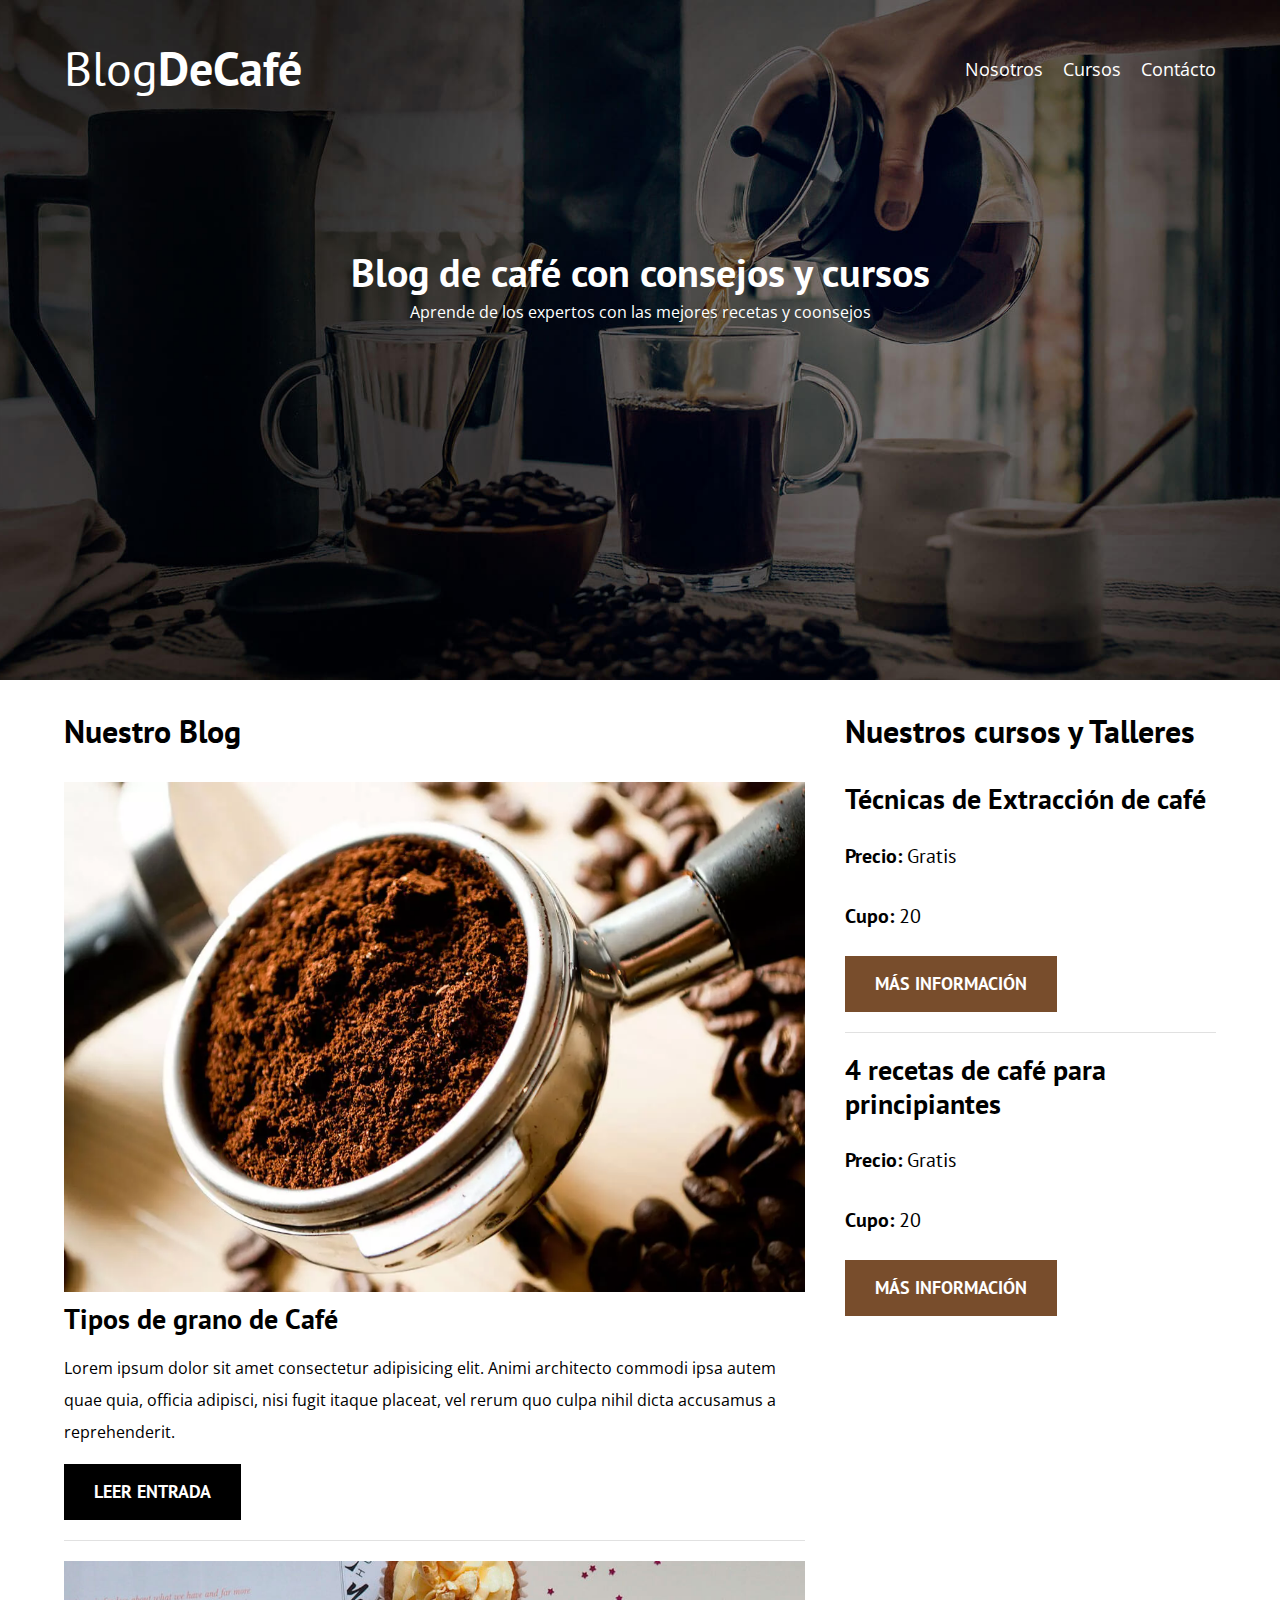
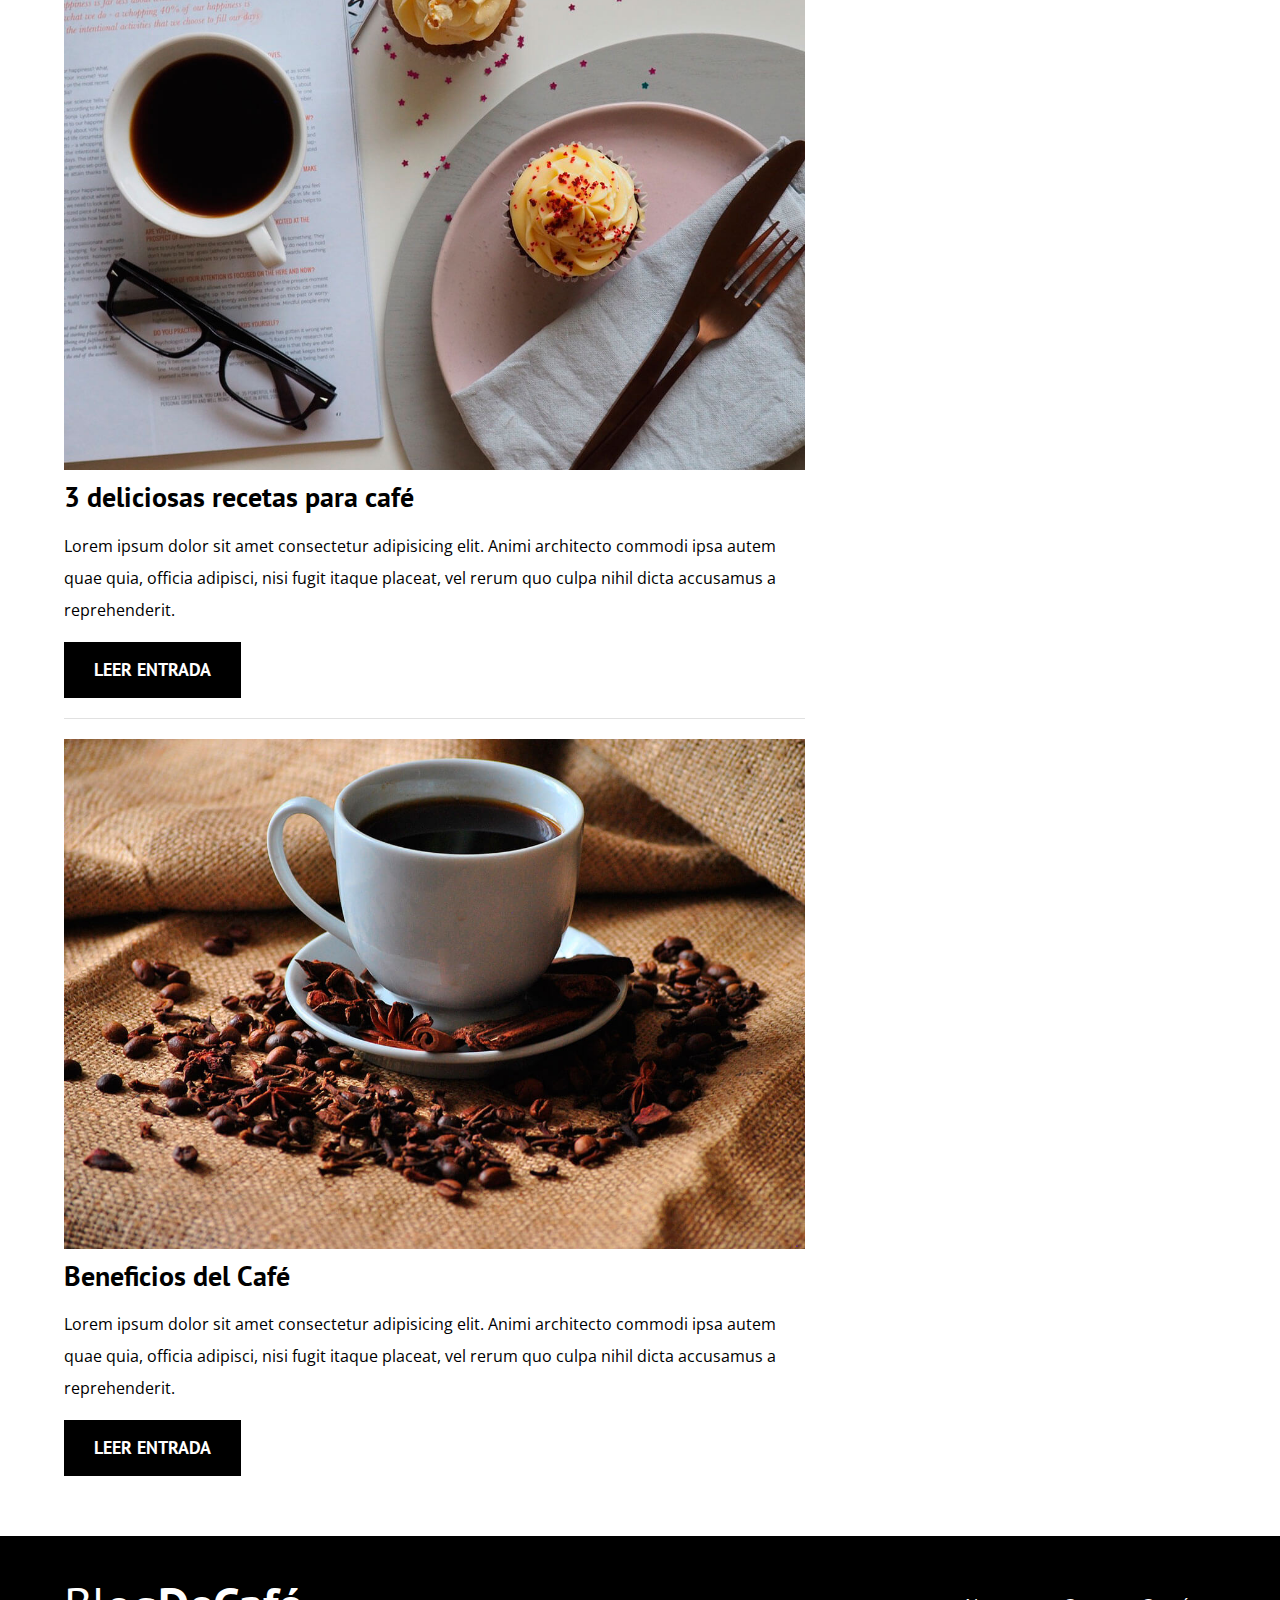
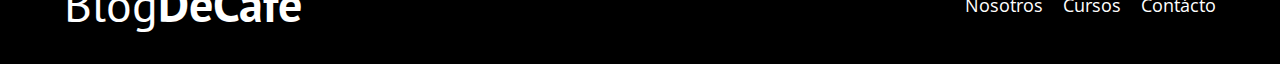
<file: blogdecafe_inicio/index.html>
<!DOCTYPE html>
<html lang="es">
<head>
    <meta charset="UTF-8">
    <meta name="viewport" content="width=device-width, initial-scale=1.0">
    <link rel="stylesheet" href="css/normalize.css">
    <link rel="preconnect" href="https://fonts.googleapis.com">
    <link rel="preconnect" href="https://fonts.gstatic.com" crossorigin>
    <link href="https://fonts.googleapis.com/css2?family=Open+Sans:ital@0;1&family=PT+Sans:wght@400;700&display=swap" rel="stylesheet">
    <link rel="stylesheet" href="css/style.css">
    <!--preload-->
    


    <title>BlogDeCafé</title>
</head>
<body>
    <header class="header">

        <div class="contenedor">
            <div class="barra">
                <a class="logo" href="index.html">
                    <h1 class="logo__nombre no-margin centrar-texto">Blog<span class="logo__bold">DeCafé</span></h1>
                </a>
                <nav class="navegacion">
                    <a href="nosotros.html" class="navegacion__enlace">Nosotros</a>
                    <a href="cursos.html" class="navegacion__enlace">Cursos</a>
                    <a href="contacto.html" class="navegacion__enlace">Contácto</a>
                </nav>
            </div>
        </div>

        <div class="header__texto">
            <h2 class="no-margin">Blog de café con consejos y cursos</h2>
            <p class="no-margin">Aprende de los expertos con las mejores recetas y coonsejos</p>

        </div>
    </header>

    <div class="contenedor contenido-principal">
        <main class="blog">
            <h3>Nuestro Blog</h3>

            <article class="entrada">
                <div class="entrada__imagen">
                    <picture>
                        <source loading="lazy" srcset="img/blog1.webp" type="image/webp">
                        <img loading="lazy" src="img/blog1.jpg" alt="imagen blog">
                    </picture>
                </div>

                <div class="entrada__contenido">
                    <h4 class="no-margin">Tipos de grano de Café</h4>
                    <p>Lorem ipsum dolor sit amet consectetur adipisicing elit. Animi architecto commodi ipsa autem quae quia, officia adipisci, nisi fugit itaque placeat, vel rerum quo culpa nihil dicta accusamus a reprehenderit.</p>
                    <a href="entrada.html" class="boton boton--primario">Leer entrada</a>
                </div>
            </article>

             <article class="entrada">
                <div class="entrada__imagen">
                    <img loading="lazy" src="img/blog2.jpg" alt="imagen blog">
                </div>

                <div class="entrada__contenido">
                    <h4 class="no-margin">3 deliciosas recetas para café</h4>
                    <p>Lorem ipsum dolor sit amet consectetur adipisicing elit. Animi architecto commodi ipsa autem quae quia, officia adipisci, nisi fugit itaque placeat, vel rerum quo culpa nihil dicta accusamus a reprehenderit.</p>
                    <a href="entrada.html" class="boton boton--primario">Leer entrada</a>
                </div>
            </article>

             <article class="entrada">
                <div class="entrada__imagen">
                    <img loading="lazy" src="img/blog3.jpg" alt="imagen blog">
                </div>

                <div class="entrada__contenido">
                    <h4 class="no-margin">Beneficios del Café</h4>
                    <p>Lorem ipsum dolor sit amet consectetur adipisicing elit. Animi architecto commodi ipsa autem quae quia, officia adipisci, nisi fugit itaque placeat, vel rerum quo culpa nihil dicta accusamus a reprehenderit.</p>
                    <a href="entrada.html" class="boton boton--primario">Leer entrada</a>
                </div>
            </article>
        </main>
        <aside class="sidebar">
            <h3>Nuestros cursos y Talleres</h3>
            
            <ul class="cursos no-padding">
                <li class="widget-curso">
                    <h4 class="no-margin">Técnicas de Extracción de café</h4>
                    <p class="widget-curso__label">Precio:
                        <span class="widget-curso__info">Gratis</span>
                    </p>
                    <p class="widget-curso__label">Cupo:
                        <span class="widget-curso__info">20</span>
                    </p>
                    <a href="entrada.html" class="boton boton--secundario">Más información</a>
                </li>
                <li>
                    <h4 class="no-margin">4 recetas de café para principiantes</h4>
                    <p class="widget-curso__label">Precio:
                        <span class="widget-curso__info">Gratis</span>
                    </p>
                    <p class="widget-curso__label">Cupo:
                        <span class="widget-curso__info">20</span>
                    </p>
                    <a href="entrada.html" class="boton boton--secundario">Más información</a>
                </li>
            </ul>
        </aside>
    </div>
    <footer class="footer">
        <div class="contenedor">
            <div class="barra">
                <a class="logo" href="index.html">
                    <h1 class="logo__nombre no-margin centrar-texto">Blog<span class="logo__bold">DeCafé</span></h1>
                </a>
                <nav class="navegacion">
                    <a href="nosotros.html" class="navegacion__enlace">Nosotros</a>
                    <a href="cursos.html" class="navegacion__enlace">Cursos</a>
                    <a href="contacto.html" class="navegacion__enlace">Contácto</a>
                </nav>
            </div>
            </div>
    </footer>
</body>
</html>
</file>
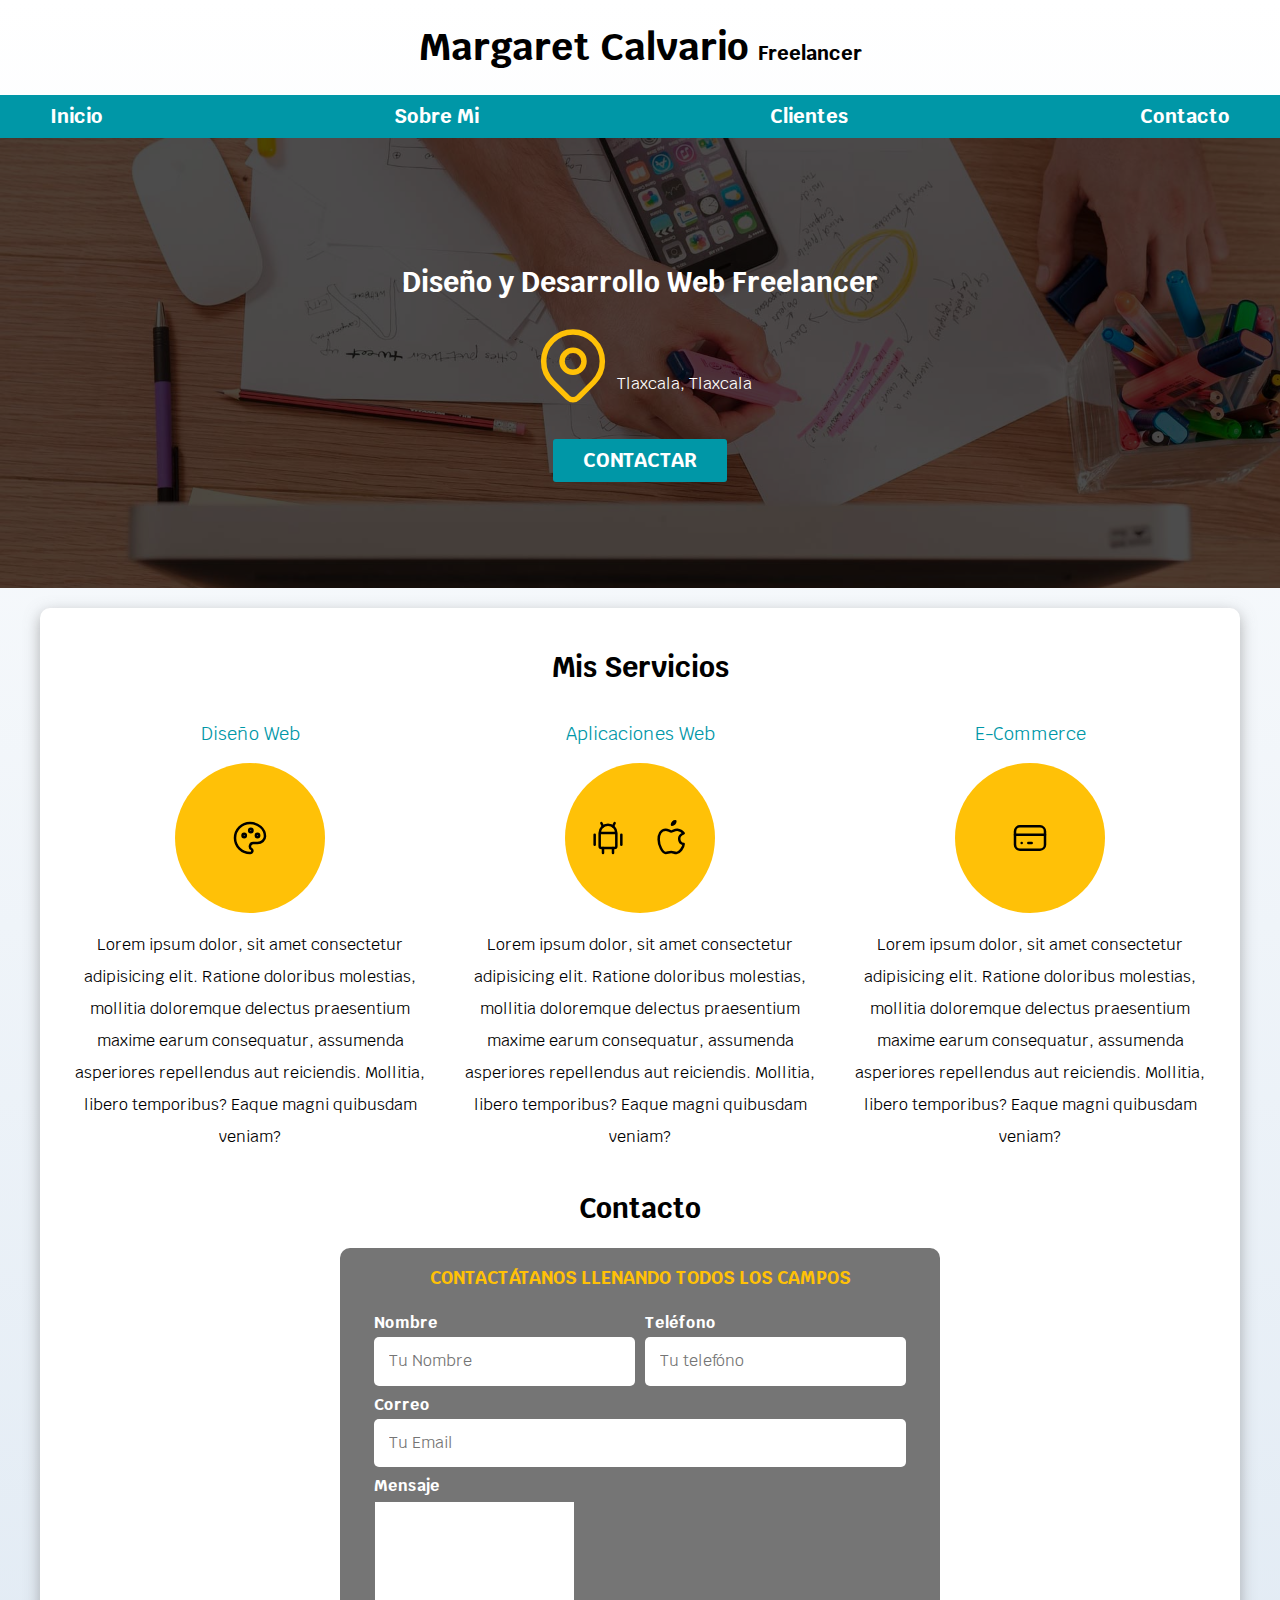
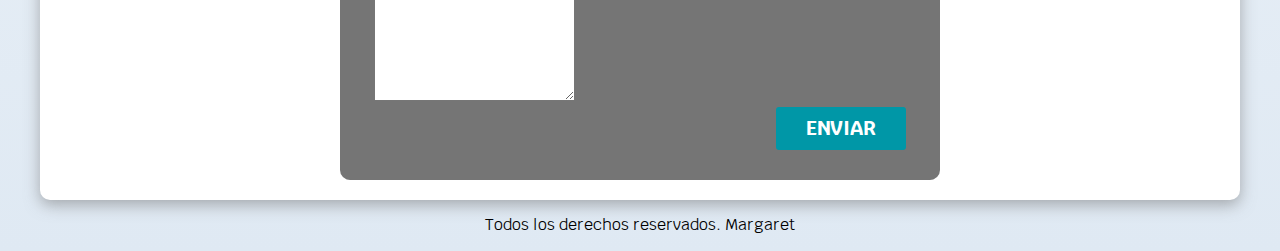
<file: freelancer_inicio/index.html>
<!DOCTYPE html>
<html lang="es">
<head>
    <meta charset="UTF-8">
    <meta name="viewport" content="width=device-width, initial-scale=1.0">
    <title>Diseñador Freelancer</title>
    <link rel="preload" href="css/normalize.css" as="style">
    <link rel="stylesheet" href="css/normalize.css">
    <link rel="preconnect" href="https://fonts.googleapis.com">
    <link rel="preconnect" href="https://fonts.gstatic.com" crossorigin>
    <link href="https://fonts.googleapis.com/css2?family=Inconsolata&family=Krub:wght@400;700&family=Montserrat:ital,wght@0,100..900;1,100..900&family=Ubuntu&display=swap" rel="stylesheet">
    <link rel="preload" href="css/styles.css" as="style">
    <link rel="stylesheet" href="css/styles.css">
</head>
<body>
    <header> 
        <h1 class="titulo">Margaret Calvario <span>Freelancer</span></h1>
    </header>

    <div class="nav-bg">
        <nav class="navegacion-principal contenedor">
            <a href="#">Inicio</a>  
            <a href="#">Sobre Mi</a>  
            <a href="#">Clientes</a>  
            <a href="#">Contacto</a>  
        </nav>
    </div>
    
    <section class="hero">
        <div class="contenido-hero">
            <h2>Diseño y Desarrollo Web <span> Freelancer</span></h2>
            <div class="ubicacion">
                <svg xmlns="http://www.w3.org/2000/svg" class="icon icon-tabler icon-tabler-map-pin" width="88" height="88" viewBox="0 0 24 24" stroke-width="1.5" stroke="#FFC107" fill="none" stroke-linecap="round" stroke-linejoin="round">
                    <path stroke="none" d="M0 0h24v24H0z" fill="none"/>
                    <path d="M9 11a3 3 0 1 0 6 0a3 3 0 0 0 -6 0" />
                    <path d="M17.657 16.657l-4.243 4.243a2 2 0 0 1 -2.827 0l-4.244 -4.243a8 8 0 1 1 11.314 0z" />
                </svg>
                <p>Tlaxcala, Tlaxcala</p>
            </div>
            <a class="boton" href="#">Contactar</a>
        </div>
        
    </section>

    <main class="contenedor sombra">

        <h2>Mis Servicios</h2>
        <div class="servicios">
            <section class="servicio">
                <h3>Diseño Web</h3>
                <div class="iconos">
                    <svg xmlns="http://www.w3.org/2000/svg" class="icon icon-tabler icon-tabler-palette" width="40" height="40" viewBox="0 0 24 24" stroke-width="1.5" stroke="#000000" fill="none" stroke-linecap="round" stroke-linejoin="round">
                        <path stroke="none" d="M0 0h24v24H0z" fill="none"/>
                        <path d="M12 21a9 9 0 0 1 0 -18c4.97 0 9 3.582 9 8c0 1.06 -.474 2.078 -1.318 2.828c-.844 .75 -1.989 1.172 -3.182 1.172h-2.5a2 2 0 0 0 -1 3.75a1.3 1.3 0 0 1 -1 2.25" />
                        <path d="M8.5 10.5m-1 0a1 1 0 1 0 2 0a1 1 0 1 0 -2 0" />
                        <path d="M12.5 7.5m-1 0a1 1 0 1 0 2 0a1 1 0 1 0 -2 0" />
                        <path d="M16.5 10.5m-1 0a1 1 0 1 0 2 0a1 1 0 1 0 -2 0" />
                    </svg>
                </div>
                <p>Lorem ipsum dolor, sit amet consectetur adipisicing elit. Ratione doloribus molestias, mollitia doloremque delectus praesentium maxime earum consequatur, assumenda asperiores repellendus aut reiciendis. Mollitia, libero temporibus? Eaque magni quibusdam veniam?</p>
            </section>
            <section class="servicio">
                <h3>Aplicaciones Web</h3>
                <div class="iconos">
                    <svg xmlns="http://www.w3.org/2000/svg" class="icon icon-tabler icon-tabler-brand-android" width="40" height="40" viewBox="0 0 24 24" stroke-width="1.5" stroke="#000000" fill="none" stroke-linecap="round" stroke-linejoin="round">
                        <path stroke="none" d="M0 0h24v24H0z" fill="none"/>
                        <path d="M4 10l0 6" />
                        <path d="M20 10l0 6" />
                        <path d="M7 9h10v8a1 1 0 0 1 -1 1h-8a1 1 0 0 1 -1 -1v-8a5 5 0 0 1 10 0" />
                        <path d="M8 3l1 2" />
                        <path d="M16 3l-1 2" />
                        <path d="M9 18l0 3" />
                        <path d="M15 18l0 3" />
                    </svg>
                    <svg xmlns="http://www.w3.org/2000/svg" class="icon icon-tabler icon-tabler-brand-apple" width="40" height="40" viewBox="0 0 24 24" stroke-width="1.5" stroke="#000000" fill="none" stroke-linecap="round" stroke-linejoin="round">
                        <path stroke="none" d="M0 0h24v24H0z" fill="none"/>
                        <path d="M8.286 7.008c-3.216 0 -4.286 3.23 -4.286 5.92c0 3.229 2.143 8.072 4.286 8.072c1.165 -.05 1.799 -.538 3.214 -.538c1.406 0 1.607 .538 3.214 .538s4.286 -3.229 4.286 -5.381c-.03 -.011 -2.649 -.434 -2.679 -3.23c-.02 -2.335 2.589 -3.179 2.679 -3.228c-1.096 -1.606 -3.162 -2.113 -3.75 -2.153c-1.535 -.12 -3.032 1.077 -3.75 1.077c-.729 0 -2.036 -1.077 -3.214 -1.077z" />
                        <path d="M12 4a2 2 0 0 0 2 -2a2 2 0 0 0 -2 2" />
                    </svg>
                </div>
                <p>Lorem ipsum dolor, sit amet consectetur adipisicing elit. Ratione doloribus molestias, mollitia doloremque delectus praesentium maxime earum consequatur, assumenda asperiores repellendus aut reiciendis. Mollitia, libero temporibus? Eaque magni quibusdam veniam?</p>
            </section>
            <section class="servicio">
                <h3>E-Commerce</h3>
                <div class="iconos">
                    <svg xmlns="http://www.w3.org/2000/svg" class="icon icon-tabler icon-tabler-credit-card" width="40" height="40" viewBox="0 0 24 24" stroke-width="1.5" stroke="#000000" fill="none" stroke-linecap="round" stroke-linejoin="round">
                        <path stroke="none" d="M0 0h24v24H0z" fill="none"/>
                        <path d="M3 5m0 3a3 3 0 0 1 3 -3h12a3 3 0 0 1 3 3v8a3 3 0 0 1 -3 3h-12a3 3 0 0 1 -3 -3z" />
                        <path d="M3 10l18 0" />
                        <path d="M7 15l.01 0" />
                        <path d="M11 15l2 0" />
                    </svg>
                </div>
                <p>Lorem ipsum dolor, sit amet consectetur adipisicing elit. Ratione doloribus molestias, mollitia doloremque delectus praesentium maxime earum consequatur, assumenda asperiores repellendus aut reiciendis. Mollitia, libero temporibus? Eaque magni quibusdam veniam?</p>
            </section>
        </div>
    

        <section>
            <h2>Contacto</h2>
            <form action="" class="formulario">
                <fieldset>
                    <legend>contactátanos llenando todos los campos</legend>
                    <div class="contenedor-campos">
                        <div class="campo">
                            <label>Nombre</label>
                            <input class="input-text" type="text" placeholder="Tu Nombre">
                        </div>
                        <div class="campo">
                            <label>Teléfono</label>
                            <input class="input-text" type="tel" placeholder="Tu telefóno">
                        </div>
                        <div class="campo">
                            <label>Correo</label>
                            <input class="input-text" type="email" placeholder="Tu Email">
                        </div>
                        <div class="campo">
                            <label>Mensaje</label>
                            <textarea></textarea>
                        </div>
                    </div>
                    <div class="alinear-derecha flex">
                        <input class="boton w-sm-100" type="submit" value="Enviar">
                    </div>
                </fieldset>
            </form>
        </section>
    </main>
    <footer class="footer">
        <p>Todos los derechos reservados. Margaret</p>
    </footer>

</body>
</html>
</file>
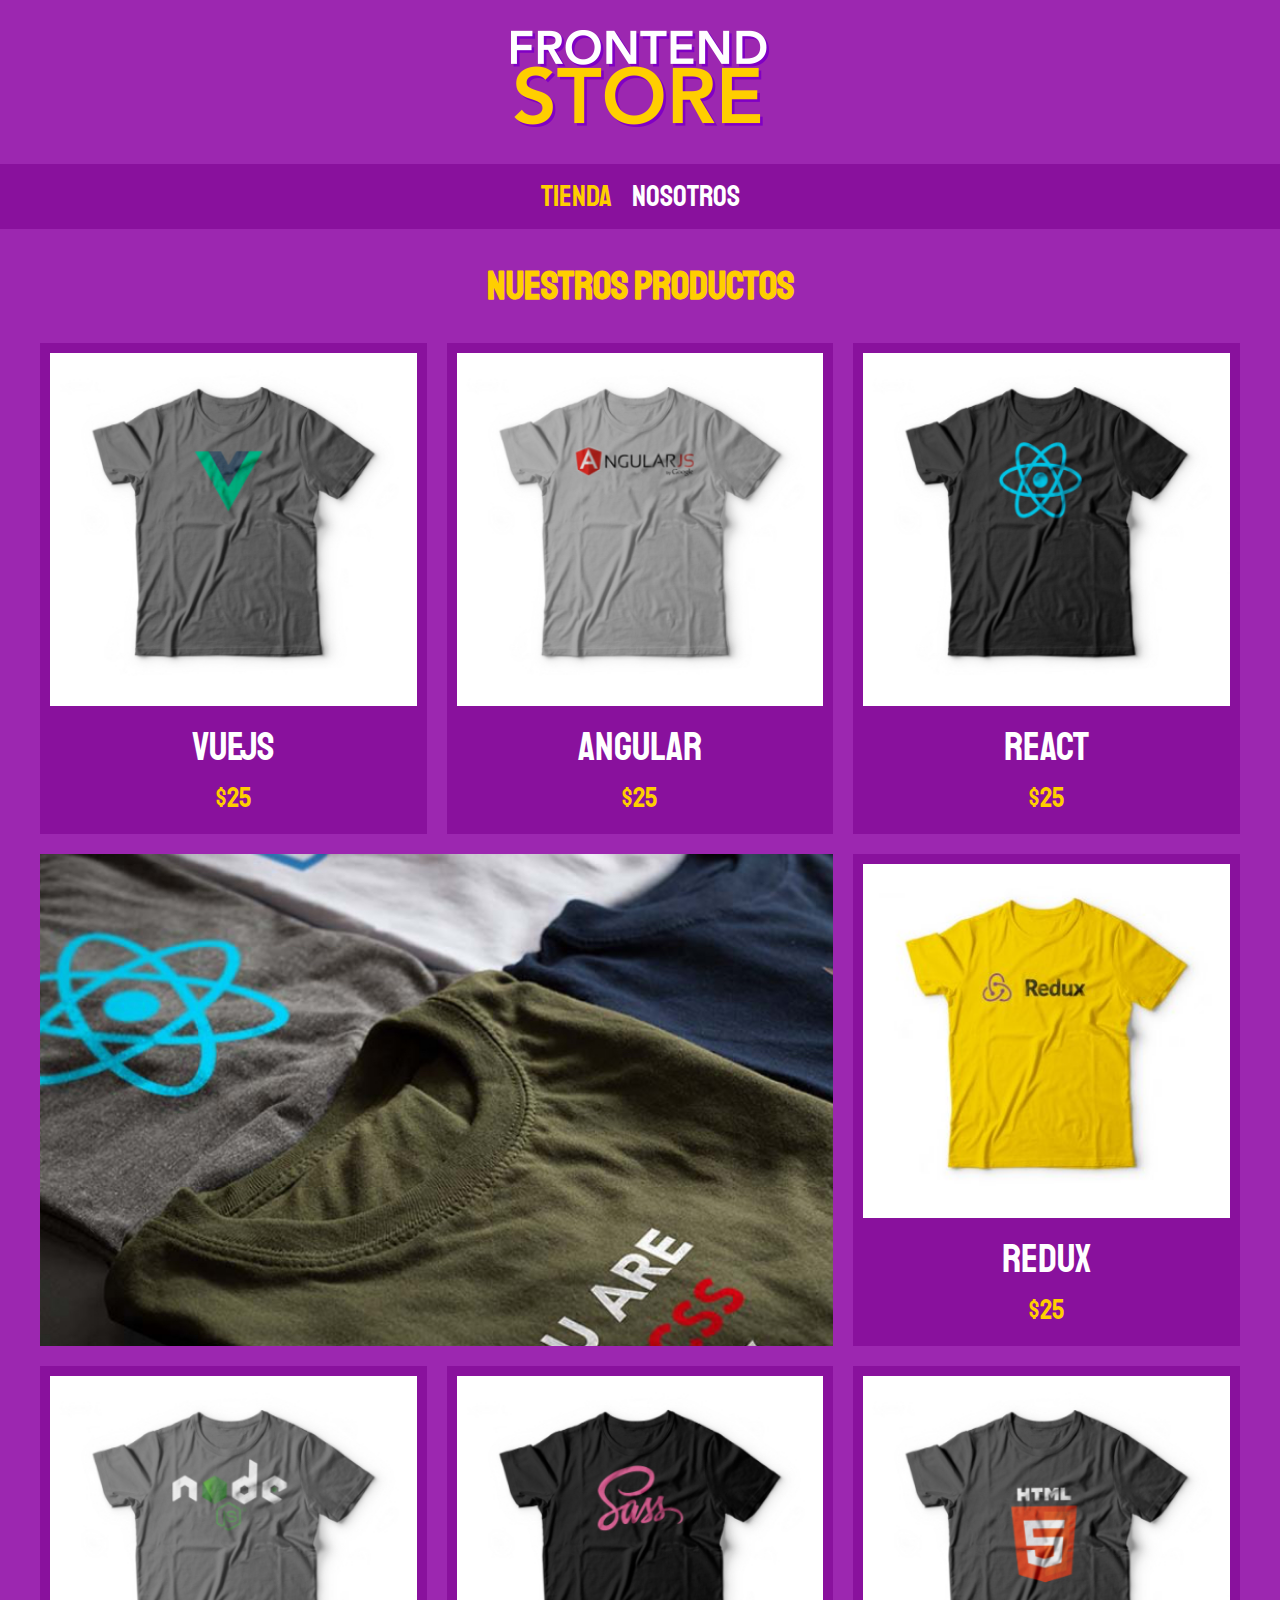
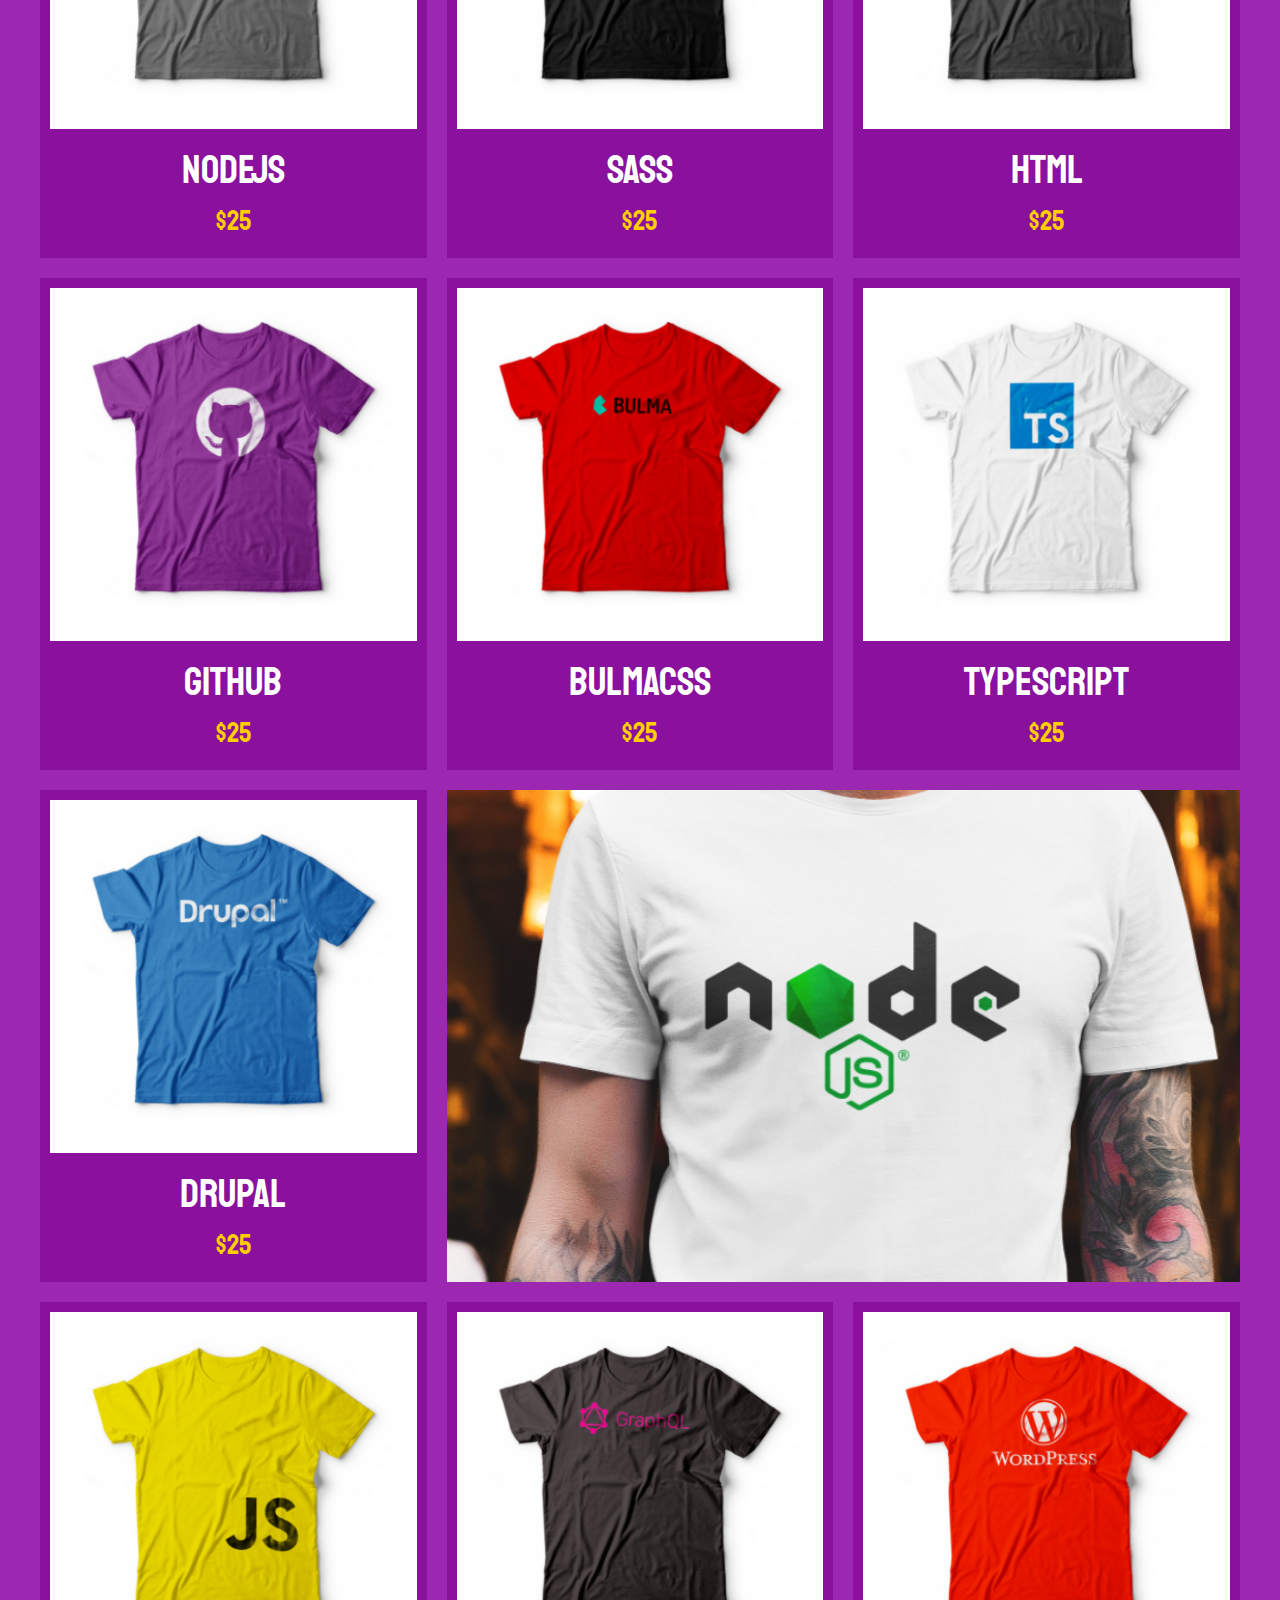
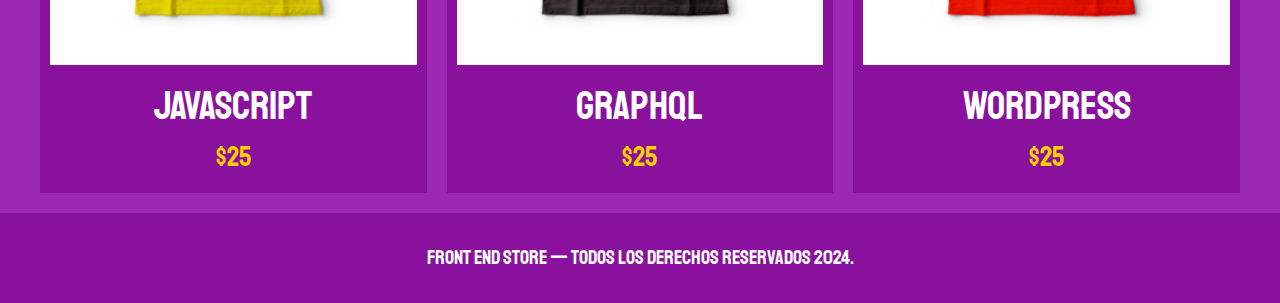
<file: frontend_store/index.html>
<!DOCTYPE html>
<html lang="es">
<head>
    <meta charset="UTF-8">
    <meta name="viewport" content="width=device-width, initial-scale=1.0">
    <title>FrontEnd Store</title>
    <link rel="preload" href="css/normalize.css" as="style">
    <link rel="stylesheet" href="css/normalize.css">
    <link rel="preconnect" href="https://fonts.googleapis.com">
    <link rel="preconnect" href="https://fonts.gstatic.com" crossorigin>
    <link href="https://fonts.googleapis.com/css2?family=Staatliches&display=swap" rel="stylesheet">
    <link rel="preload" href="css/styles.css" as="style">
    <link rel="stylesheet" href="css/styles.css">


</head>
<body>
    <header class="header">
        <a href="index.html">
            <img class="header__logo" src="img/logo.png" alt="Logotipo">
        </a>
    </header>

    <nav class="navegacion">
        <a class="navegacion__enlace navegacion__enlace--activo" href="index.html">tienda</a>
        <a class="navegacion__enlace" href="nosotros.html">nosotros</a>
    </nav>

    <main class="contenedor">
        <h1>Nuestros Productos</h1>

        <div class="grid">
            <div class="producto">
                <a href="producto.html">
                    <img class="producto__imagen" src="img/1.jpg" alt="imagen camisa">
                    <div class="producto__informacion">
                        <p class="producto__nombre">VueJS</p>
                        <p class="producto__precio">$25</p>
                    </div>
                </a>
            </div><!--.producto-->
            <div class="producto">
                <a href="producto.html">
                    <img class="producto__imagen" src="img/2.jpg" alt="imagen camisa">
                    <div class="producto__informacion">
                        <p class="producto__nombre">Angular</p>
                        <p class="producto__precio">$25</p>
                    </div>
                </a>
            </div><!--.producto-->
            <div class="producto">
                <a href="producto.html">
                    <img class="producto__imagen" src="img/3.jpg" alt="imagen camisa">
                    <div class="producto__informacion">
                        <p class="producto__nombre">REACT</p>
                        <p class="producto__precio">$25</p>
                    </div>
                </a>
            </div><!--.producto-->
            <div class="producto">
                <a href="producto.html">
                    <img class="producto__imagen" src="img/4.jpg" alt="imagen camisa">
                    <div class="producto__informacion">
                        <p class="producto__nombre">Redux</p>
                        <p class="producto__precio">$25</p>
                    </div>
                </a>
            </div><!--.producto-->
            <div class="producto">
                <a href="producto.html">
                    <img class="producto__imagen" src="img/5.jpg" alt="imagen camisa">
                    <div class="producto__informacion">
                        <p class="producto__nombre">NodeJS</p>
                        <p class="producto__precio">$25</p>
                    </div>
                </a>
            </div><!--.producto-->
            <div class="producto">
                <a href="producto.html">
                    <img class="producto__imagen" src="img/6.jpg" alt="imagen camisa">
                    <div class="producto__informacion">
                        <p class="producto__nombre">SASS</p>
                        <p class="producto__precio">$25</p>
                    </div>
                </a>
            </div><!--.producto-->
            <div class="producto">
                <a href="producto.html">
                    <img class="producto__imagen" src="img/7.jpg" alt="imagen camisa">
                    <div class="producto__informacion">
                        <p class="producto__nombre">HTML</p>
                        <p class="producto__precio">$25</p>
                    </div>
                </a>
            </div><!--.producto-->
            <div class="producto">
                <a href="producto.html">
                    <img class="producto__imagen" src="img/8.jpg" alt="imagen camisa">
                    <div class="producto__informacion">
                        <p class="producto__nombre">GITHUB</p>
                        <p class="producto__precio">$25</p>
                    </div>
                </a>
            </div><!--.producto-->
            <div class="producto">
                <a href="producto.html">
                    <img class="producto__imagen" src="img/9.jpg" alt="imagen camisa">
                    <div class="producto__informacion">
                        <p class="producto__nombre">BulmaCSS</p>
                        <p class="producto__precio">$25</p>
                    </div>
                </a>
            </div><!--.producto-->
            <div class="producto">
                <a href="producto.html">
                    <img class="producto__imagen" src="img/10.jpg" alt="imagen camisa">
                    <div class="producto__informacion">
                        <p class="producto__nombre">TypeScript</p>
                        <p class="producto__precio">$25</p>
                    </div>
                </a>
            </div><!--.producto-->
            <div class="producto">
                <a href="producto.html">
                    <img class="producto__imagen" src="img/11.jpg" alt="imagen camisa">
                    <div class="producto__informacion">
                        <p class="producto__nombre">Drupal</p>
                        <p class="producto__precio">$25</p>
                    </div>
                </a>
            </div><!--.producto-->
            <div class="producto">
                <a href="producto.html">
                    <img class="producto__imagen" src="img/12.jpg" alt="imagen camisa">
                    <div class="producto__informacion">
                        <p class="producto__nombre">JavaScript</p>
                        <p class="producto__precio">$25</p>
                    </div>
                </a>
            </div><!--.producto-->
            <div class="producto">
                <a href="producto.html">
                    <img class="producto__imagen" src="img/13.jpg" alt="imagen camisa">
                    <div class="producto__informacion">
                        <p class="producto__nombre">GraphQL</p>
                        <p class="producto__precio">$25</p>
                    </div>
                </a>
            </div><!--.producto-->
            <div class="producto">
                <a href="producto.html">
                    <img class="producto__imagen" src="img/14.jpg" alt="imagen camisa">
                    <div class="producto__informacion">
                        <p class="producto__nombre">WordPress</p>
                        <p class="producto__precio">$25</p>
                    </div>
                </a>
            </div><!--.producto-->

            <div class="grafico grafico--camisas"></div>
            <div class="grafico grafico--node"></div>
        </div>
    </main>

    <footer class="footer">
        <p class="footer__texto">Front End Store &mdash; Todos los derechos reservados 2024.</p>
    </footer>
</body>
</html>
</file>
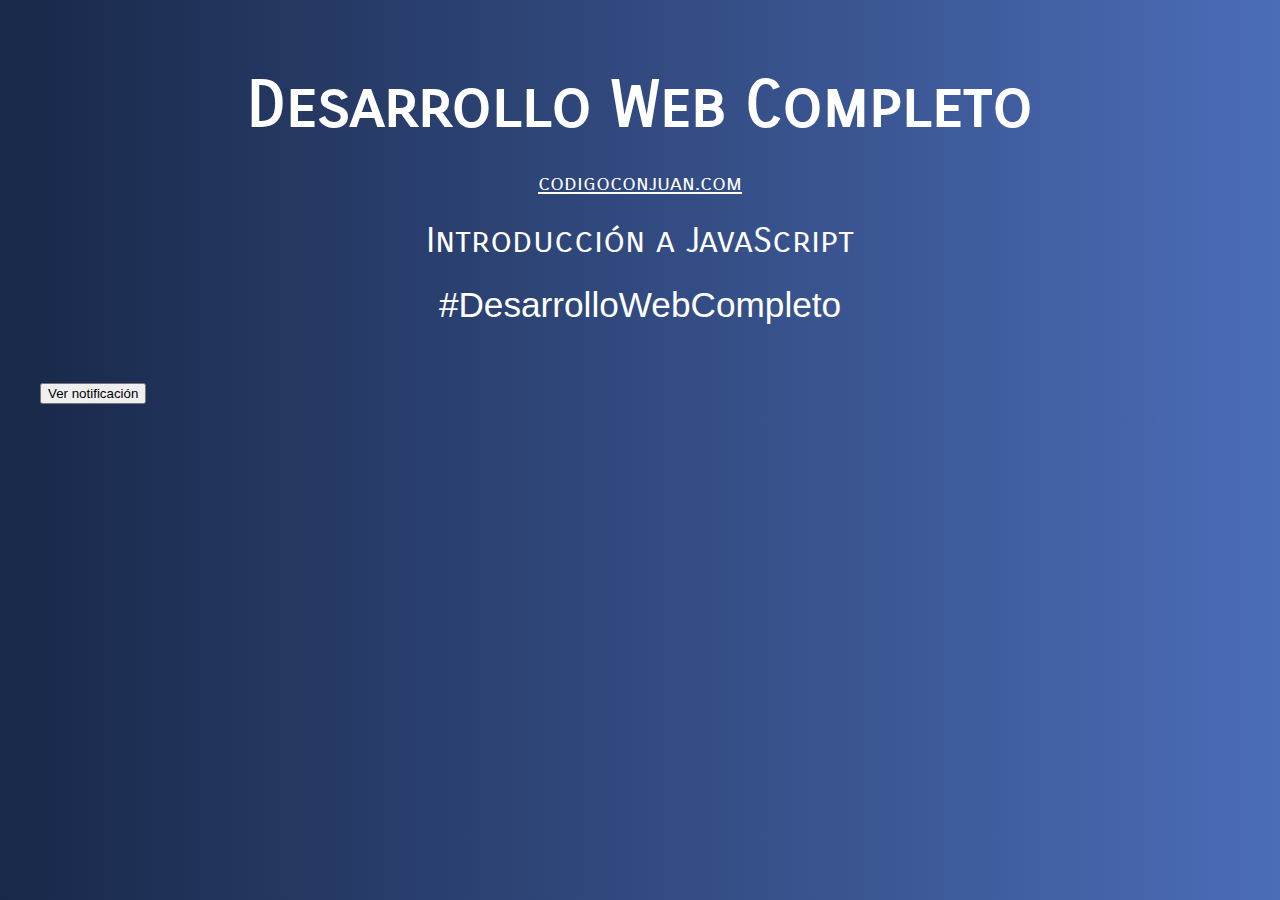
<file: IntroduccionJS/index.html>
<!DOCTYPE html>
<html lang="en">
<head>
    <meta charset="UTF-8">
    <meta name="viewport" content="width=device-width, initial-scale=1.0">
    <title>Introducción JavaScript - Desarrollo Web Completo</title>
    <link href="https://fonts.googleapis.com/css2?family=Carrois+Gothic+SC&display=swap" rel="stylesheet"> 
    <link rel="stylesheet" href="css/style.css">
</head>
<body>

    <div class="contenido">
        <h1>Desarrollo Web Completo</h1>
        <a href="http://www.codigoconjuan.com" target="_blank">codigoconjuan.com</a>
        <p>Introducción a JavaScript</p>
        <p class="hashtag">#DesarrolloWebCompleto</p>

        <button type="button" id="boton">Ver notificación</button>
    </div>
    
   <!--<script src="js/01.js"></script>
   <script src="js/02.js"></script>
   <script src="js/03.js"></script>
   <script src="js/04.js"></script>
   <script src="js/05.js"></script>-->
   <!-- <script src="js/06.js"></script> -->
   <!-- <script src="js/07.js"></script> -->
    <!-- <script src="js/08.js"></script> -->
    <!-- <script src="js/09.js"></script> -->
    <!-- <script src="js/10.js"></script> -->
    <!-- <script src="js/11.js"></script> -->
    <!-- <script src="js/29.js"></script> -->
    <!-- <script src="js/30.js"></script> -->
    <!-- <script src="js/31.js"></script> -->
    <script src="js/32.js"></script>


</body>
</html>
</file>
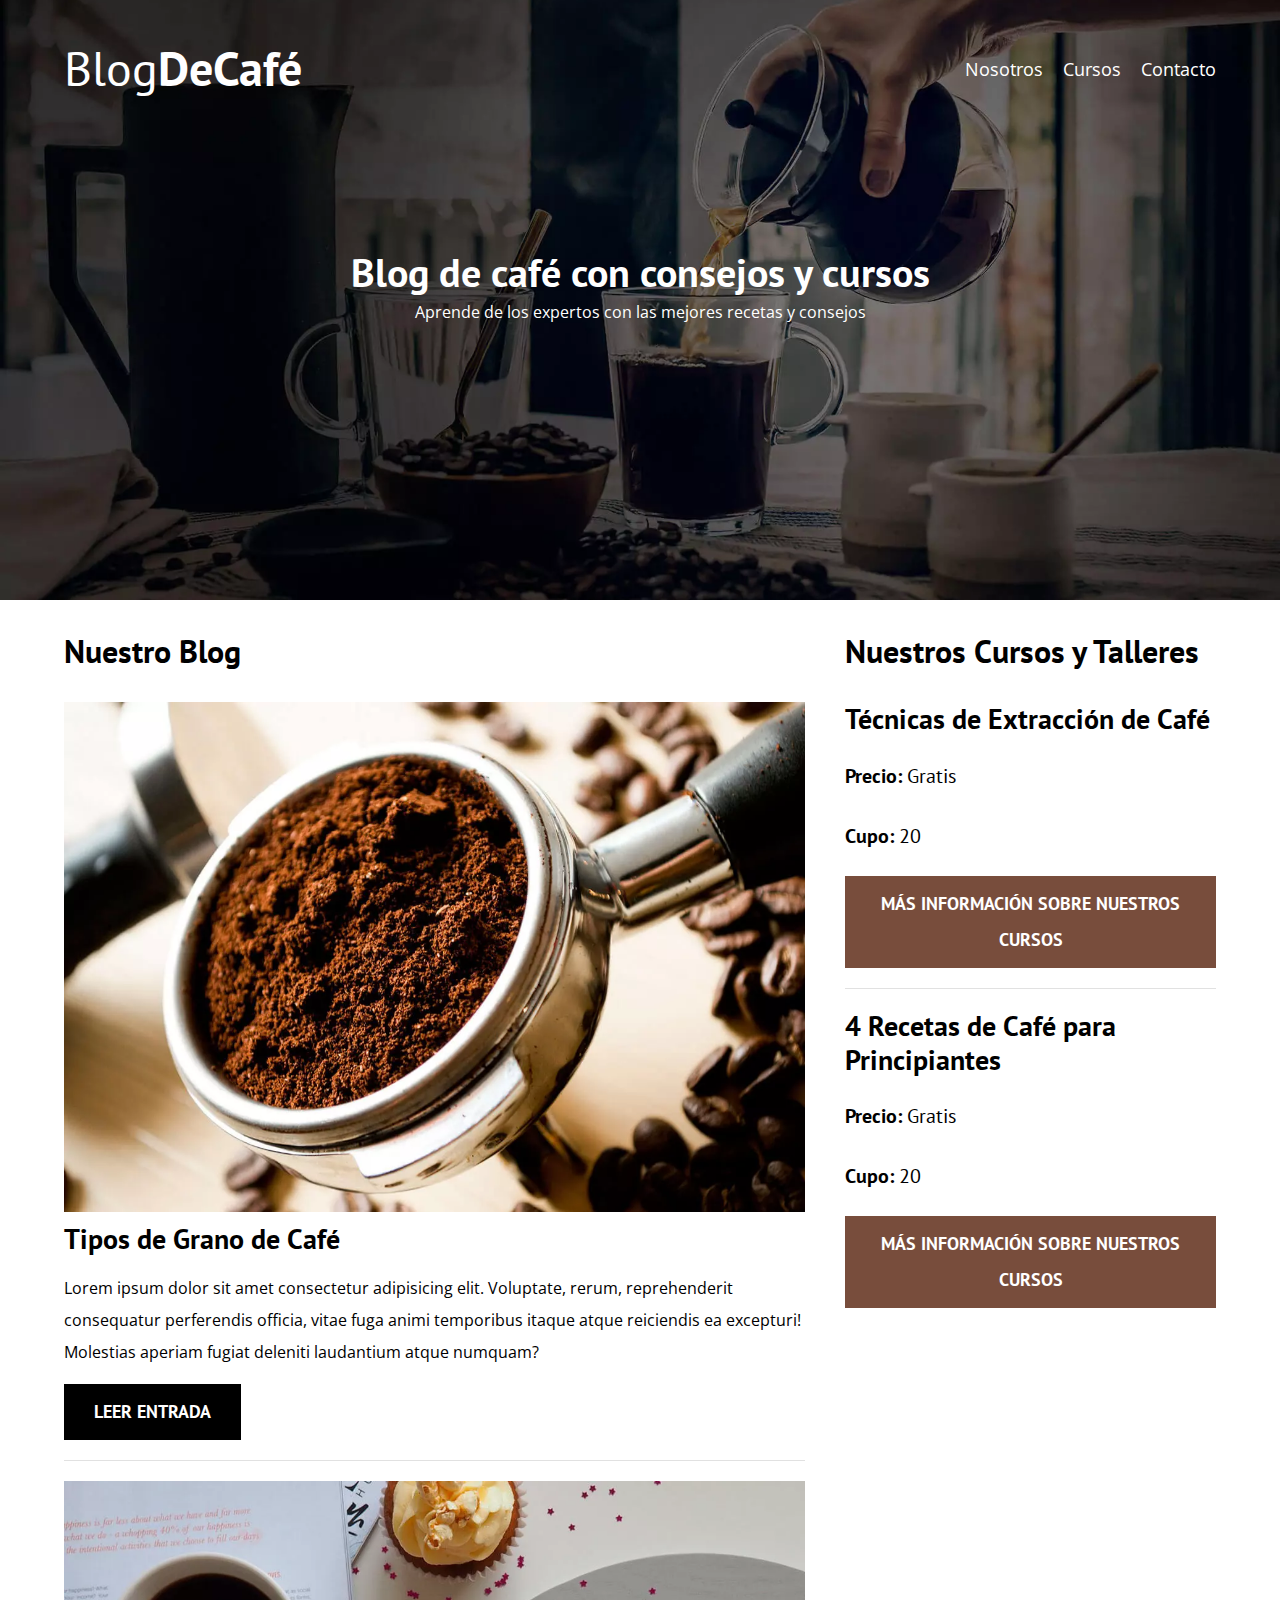
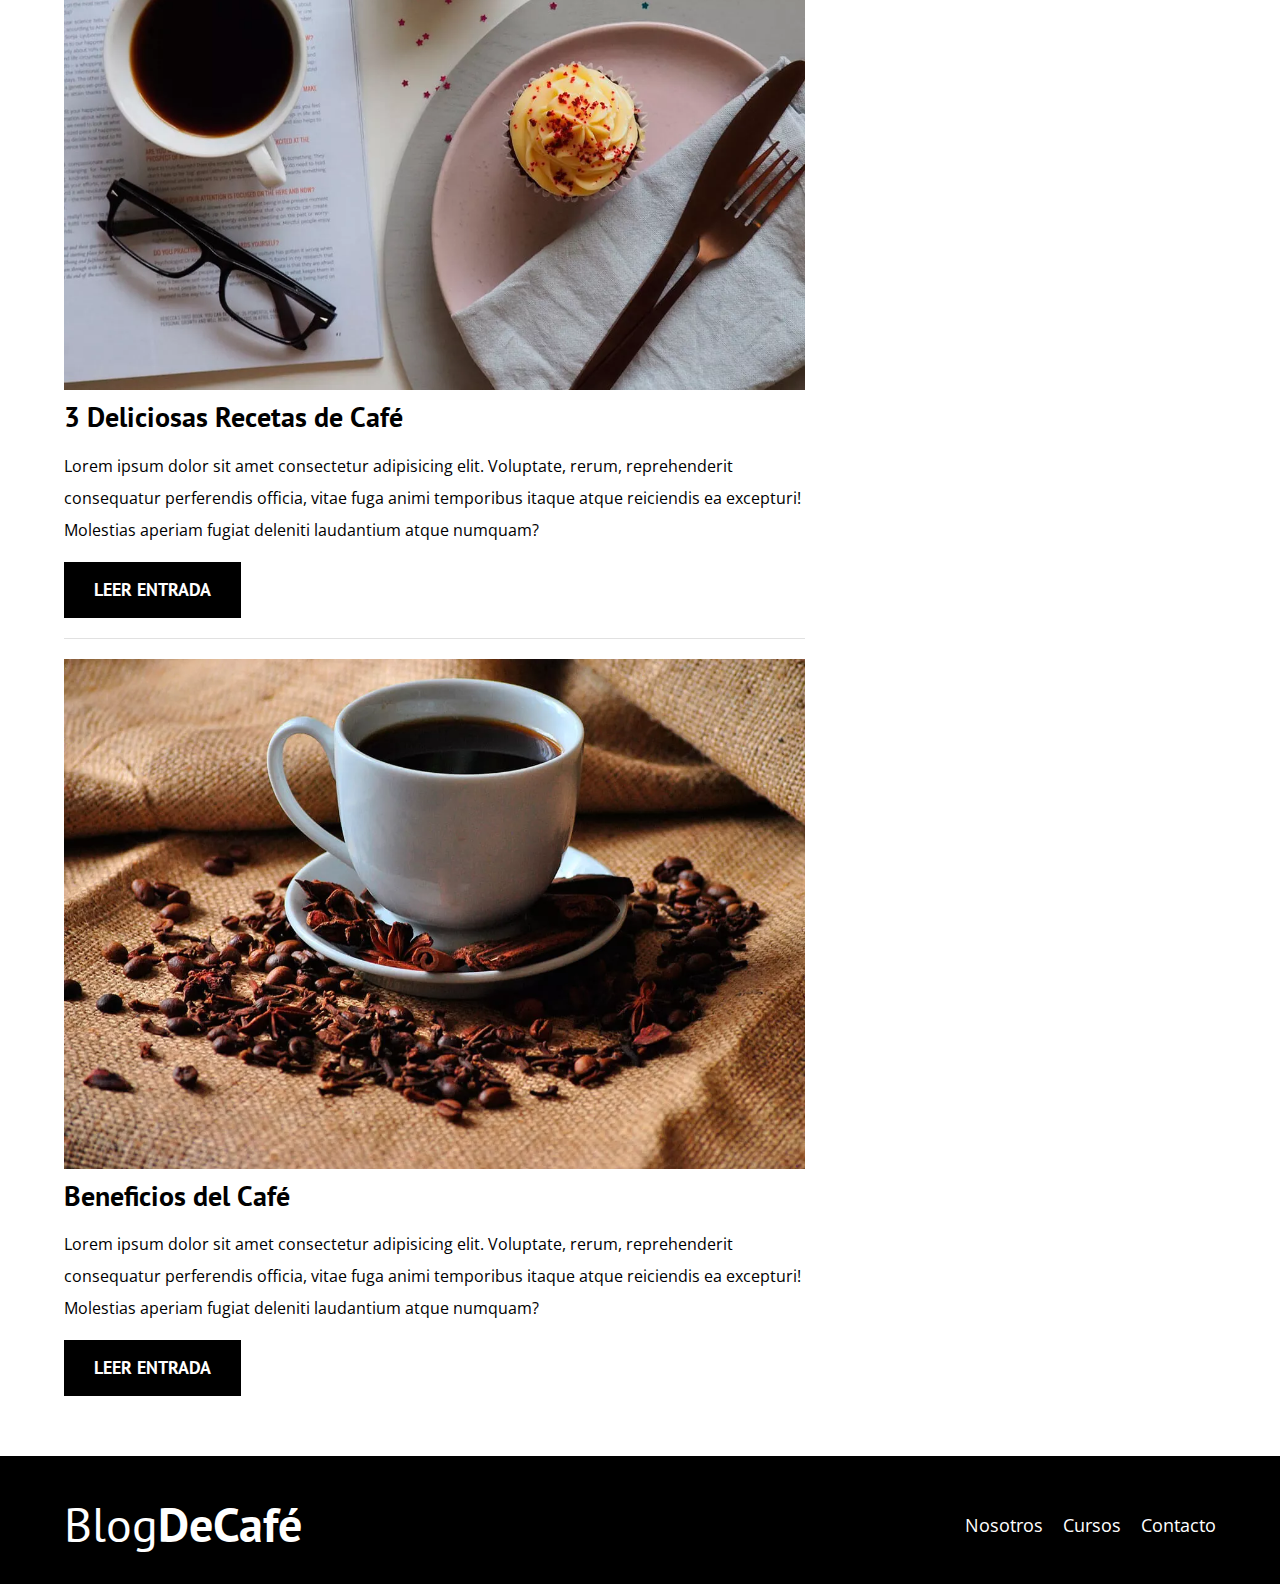
<file: JavaScript_DOM_Eventos_inicio/index.html>
<!DOCTYPE html>
<html lang="en">
<head>
    <meta charset="UTF-8">
    <meta name="viewport" content="width=device-width, initial-scale=1.0">
    <title>BlogDeCafé</title>
    <meta name="description" content="Página web de blog de café">

    <!-- Prefetch -->
    <link rel="prefetch" href="nosotros.html" as="document">

    <!-- Preload -->
    <link rel="preload" href="css/normalize.css" as="style">
    <link rel="stylesheet" href="css/normalize.css">

    <link rel="preload" href="https://fonts.googleapis.com/css2?family=Open+Sans&family=PT+Sans:wght@400;700&display=swap"  crossorigin="crossorigin" as="font">
    <link href="https://fonts.googleapis.com/css2?family=Open+Sans&family=PT+Sans:wght@400;700&display=swap" rel="stylesheet">
    
    <link rel="preload" href="css/style.css" as="style">
    <link rel="stylesheet" href="css/style.css">
</head>
<body>

    <header class="header">

        <div class="contenedor">
            <div class="barra">
                <a class="logo" href="index.html">
                    <h1 class="logo__nombre no-margin centrar-texto">Blog<span class="logo__bold">DeCafé</span></h1>
                </a>

                <nav class="navegacion">
                    <a href="nosotros.html" class="navegacion__enlace">Nosotros</a>
                    <a href="cursos.html" class="navegacion__enlace">Cursos</a>
                    <a href="contacto.html" class="navegacion__enlace">Contacto</a>
                </nav>
            </div>
        </div>

        <div class="header__texto">
            <h2 class="no-margin">Blog de café con consejos y cursos</h2>
            <p class="no-margin">Aprende de los expertos con las mejores recetas y consejos</p>
        </div>
    </header>

    <div class="contenedor contenido-principal">
        <main class="blog">
            <h3>Nuestro Blog</h3>

            <article class="entrada">
                <div class="entrada__imagen">
                    <picture>
                        <source loading="lazy"  srcset="img/blog1.webp" type="image/webp">
                        <img loading="lazy" src="img/blog1.jpg" alt="imagen blog"> 
                    </picture>
                </div>

                <div class="entrada__contenido">
                    <h4 class="no-margin">Tipos de Grano de Café</h4>
                    <p>Lorem ipsum dolor sit amet consectetur adipisicing elit. Voluptate, rerum, reprehenderit consequatur perferendis officia, vitae fuga animi temporibus itaque atque reiciendis ea excepturi! Molestias aperiam fugiat deleniti laudantium atque numquam?</p>
                    <a href="entrada.html" class="boton boton--primario">Leer Entrada</a>
                </div>
            </article>

            <article class="entrada">
                <div class="entrada__imagen">
                    <picture>
                        <source loading="lazy"  srcset="img/blog2.webp" type="image/webp">
                        <img loading="lazy" src="img/blog2.jpg" alt="imagen blog"> 
                    </picture>
                </div>

                <div class="entrada__contenido">
                    <h4 class="no-margin">3 Deliciosas Recetas de Café</h4>
                    <p>Lorem ipsum dolor sit amet consectetur adipisicing elit. Voluptate, rerum, reprehenderit consequatur perferendis officia, vitae fuga animi temporibus itaque atque reiciendis ea excepturi! Molestias aperiam fugiat deleniti laudantium atque numquam?</p>
                    <a href="entrada.html" class="boton boton--primario">Leer Entrada</a>
                </div>
            </article>

            <article class="entrada">
                <div class="entrada__imagen">
                    <picture>
                        <source loading="lazy"  srcset="img/blog3.webp" type="image/webp">
                        <img loading="lazy" src="img/blog3.jpg" alt="imagen blog"> 
                    </picture>
                </div>

                <div class="entrada__contenido">
                    <h4 class="no-margin">Beneficios del Café</h4>
                    <p>Lorem ipsum dolor sit amet consectetur adipisicing elit. Voluptate, rerum, reprehenderit consequatur perferendis officia, vitae fuga animi temporibus itaque atque reiciendis ea excepturi! Molestias aperiam fugiat deleniti laudantium atque numquam?</p>
                    <a href="entrada.html" class="boton boton--primario">Leer Entrada</a>
                </div>
            </article>
        </main>
        <aside class="sidebar">
            <h3>Nuestros Cursos y Talleres</h3>

            <ul class="cursos no-padding">
                <li class="widget-curso">
                    <h4 class="no-margin">Técnicas de Extracción de Café</h4>
                    <p class="widget-curso__label">Precio: 
                        <span class="widget-curso__info">Gratis</span>
                    </p>
                    <p class="widget-curso__label">Cupo: 
                        <span class="widget-curso__info">20</span>
                    </p>
                    <a href="entrada.html" class="boton boton--secundario">Más Información sobre nuestros cursos</a>
                </li>

                <li class="widget-curso">
                    <h4 class="no-margin">4 Recetas de Café para Principiantes</h4>
                    <p class="widget-curso__label">Precio: 
                        <span class="widget-curso__info">Gratis</span>
                    </p>
                    <p class="widget-curso__label">Cupo: 
                        <span class="widget-curso__info">20</span>
                    </p>
                    <a href="entrada.html" class="boton boton--secundario">Más Información sobre nuestros cursos</a>
                </li>
            </ul>
        </aside>
    </div>

    <footer class="footer">
        <div class="contenedor">
            <div class="barra">
                <a class="logo" href="index.html">
                    <h1 class="logo__nombre no-margin centrar-texto">Blog<span class="logo__bold">DeCafé</span></h1>
                </a>

                <nav class="navegacion">
                    <a href="nosotros.html" class="navegacion__enlace">Nosotros</a>
                    <a href="cursos.html" class="navegacion__enlace">Cursos</a>
                    <a href="contacto.html" class="navegacion__enlace">Contacto</a>
                </nav>
            </div>
        </div>
    </footer>
    
    <script src="js/modernizr.js"></script>
</body>
</html>
</file>
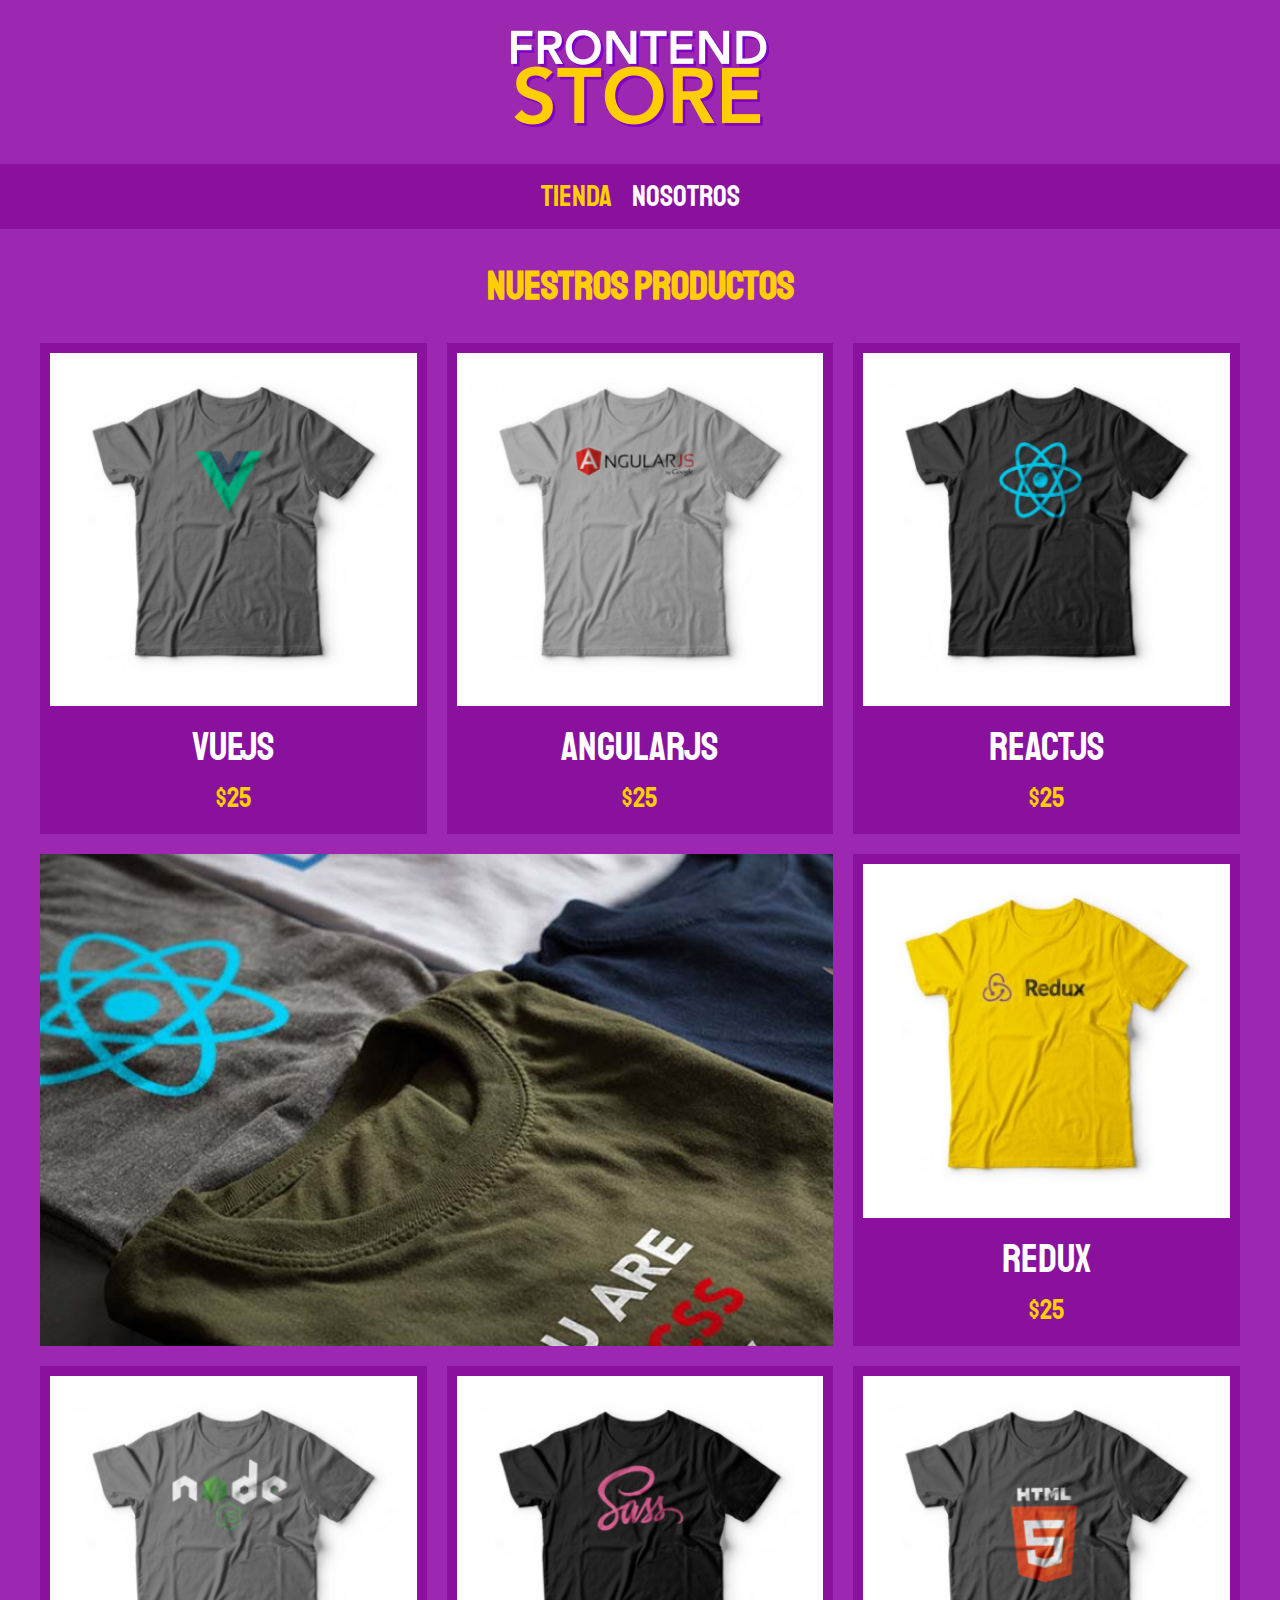
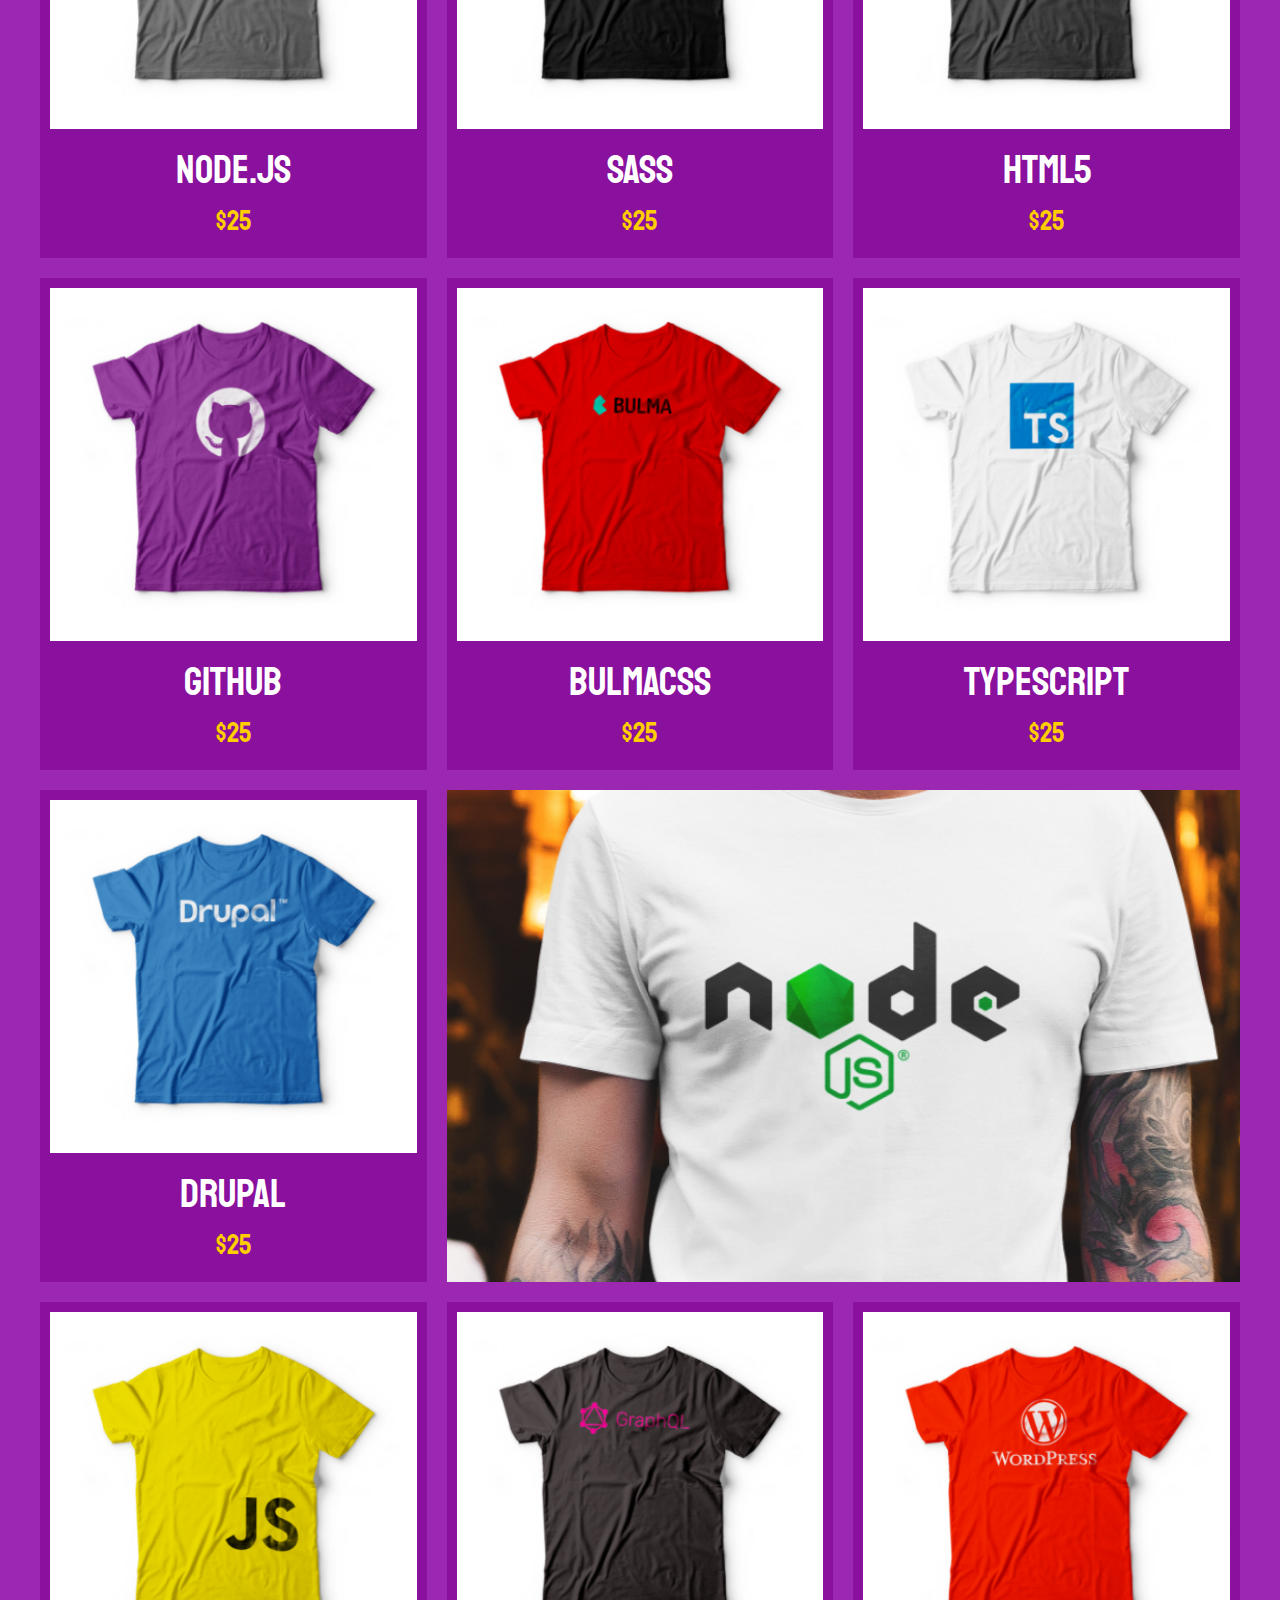
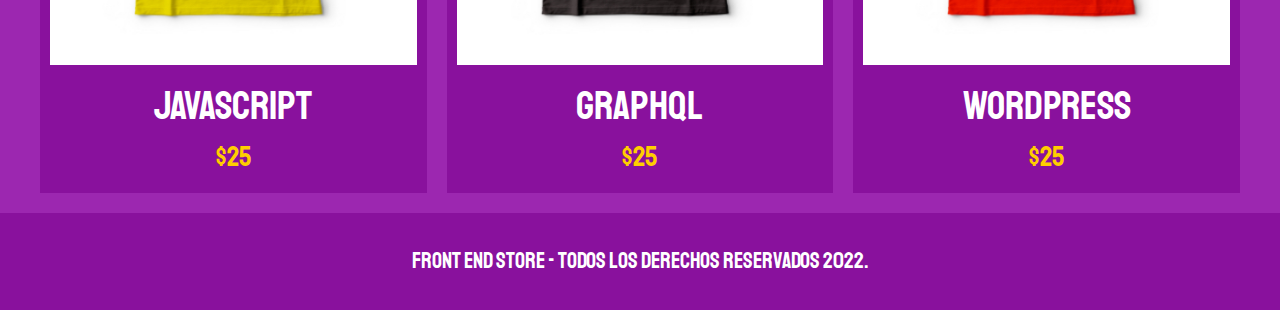
<file: frontend_store/FrontEndStore_fin/index.html>
<!DOCTYPE html>
<html lang="en">
<head>
    <meta charset="UTF-8">
    <meta name="viewport" content="width=device-width, initial-scale=1.0">
    <title>FrontEnd Store</title>
    <link rel="stylesheet" href="css/normalize.css">
    <link href="https://fonts.googleapis.com/css2?family=Staatliches&display=swap" rel="stylesheet">
    <link rel="stylesheet" href="css/style.css">
</head>
<body>
    <header class="header">
        <a href="index.html">
            <img class="header__logo" src="img/logo.png" alt="Logotipo">
        </a>
    </header>

    <nav class="navegacion">
        <a class="navegacion__enlace navegacion__enlace--activo" href="index.html">Tienda</a>
        <a class="navegacion__enlace" href="nosotros.html">Nosotros</a>
    </nav>

    <main class="contenedor">
        <h1>Nuestros Productos</h1>

        <div class="grid">
            <div class="producto">
                <a href="producto.html">
                    <img class="producto__imagen" src="img/1.jpg" alt="imagen camisa">
                    <div class="producto__informacion">
                        <p class="producto__nombre">VueJS</p>
                        <p class="producto__precio">$25</p>
                    </div>
                </a>
            </div>  <!--.producto-->
            <div class="producto">
                <a href="producto.html">
                    <img class="producto__imagen" src="img/2.jpg" alt="imagen camisa">
                    <div class="producto__informacion">
                        <p class="producto__nombre">AngularJS</p>
                        <p class="producto__precio">$25</p>
                    </div>
                </a>
            </div>  <!--.producto-->
            <div class="producto">
                <a href="producto.html">
                    <img class="producto__imagen" src="img/3.jpg" alt="imagen camisa">
                    <div class="producto__informacion">
                        <p class="producto__nombre">ReactJS</p>
                        <p class="producto__precio">$25</p>
                    </div>
                </a>
            </div>  <!--.producto-->
            <div class="producto">
                <a href="producto.html">
                    <img class="producto__imagen" src="img/4.jpg" alt="imagen camisa">
                    <div class="producto__informacion">
                        <p class="producto__nombre">Redux</p>
                        <p class="producto__precio">$25</p>
                    </div>
                </a>
            </div>  <!--.producto-->
            <div class="producto">
                <a href="producto.html">
                    <img class="producto__imagen" src="img/5.jpg" alt="imagen camisa">
                    <div class="producto__informacion">
                        <p class="producto__nombre">Node.js</p>
                        <p class="producto__precio">$25</p>
                    </div>
                </a>
            </div>  <!--.producto-->
            <div class="producto">
                <a href="producto.html">
                    <img class="producto__imagen" src="img/6.jpg" alt="imagen camisa">
                    <div class="producto__informacion">
                        <p class="producto__nombre">SASS</p>
                        <p class="producto__precio">$25</p>
                    </div>
                </a>
            </div>  <!--.producto-->
            <div class="producto">
                <a href="producto.html">
                    <img class="producto__imagen" src="img/7.jpg" alt="imagen camisa">
                    <div class="producto__informacion">
                        <p class="producto__nombre">HTML5</p>
                        <p class="producto__precio">$25</p>
                    </div>
                </a>
            </div>  <!--.producto-->
            <div class="producto">
                <a href="producto.html">
                    <img class="producto__imagen" src="img/8.jpg" alt="imagen camisa">
                    <div class="producto__informacion">
                        <p class="producto__nombre">Github</p>
                        <p class="producto__precio">$25</p>
                    </div>
                </a>
            </div>  <!--.producto-->
            <div class="producto">
                <a href="producto.html">
                    <img class="producto__imagen" src="img/9.jpg" alt="imagen camisa">
                    <div class="producto__informacion">
                        <p class="producto__nombre">BulmaCSS</p>
                        <p class="producto__precio">$25</p>
                    </div>
                </a>
            </div>  <!--.producto-->
            <div class="producto">
                <a href="producto.html">
                    <img class="producto__imagen" src="img/10.jpg" alt="imagen camisa">
                    <div class="producto__informacion">
                        <p class="producto__nombre">TypeScript</p>
                        <p class="producto__precio">$25</p>
                    </div>
                </a>
            </div>  <!--.producto-->
            <div class="producto">
                <a href="producto.html">
                    <img class="producto__imagen" src="img/11.jpg" alt="imagen camisa">
                    <div class="producto__informacion">
                        <p class="producto__nombre">Drupal</p>
                        <p class="producto__precio">$25</p>
                    </div>
                </a>
            </div>  <!--.producto-->
            <div class="producto">
                <a href="producto.html">
                    <img class="producto__imagen" src="img/12.jpg" alt="imagen camisa">
                    <div class="producto__informacion">
                        <p class="producto__nombre">JavaScript</p>
                        <p class="producto__precio">$25</p>
                    </div>
                </a>
            </div>  <!--.producto-->
            <div class="producto">
                <a href="producto.html">
                    <img class="producto__imagen" src="img/13.jpg" alt="imagen camisa">
                    <div class="producto__informacion">
                        <p class="producto__nombre">GraphQL</p>
                        <p class="producto__precio">$25</p>
                    </div>
                </a>
            </div>  <!--.producto-->
            <div class="producto">
                <a href="producto.html">
                    <img class="producto__imagen" src="img/14.jpg" alt="imagen camisa">
                    <div class="producto__informacion">
                        <p class="producto__nombre">WordPress</p>
                        <p class="producto__precio">$25</p>
                    </div>
                </a>
            </div>  <!--.producto-->

            <div class="grafico grafico--camisas"></div>
            <div class="grafico grafico--node"></div>
        </div>
    </main>

    <footer class="footer">
        <p class="footer__texto">Front End Store - Todos los derechos Reservados 2022.</p>
    </footer>
    
</body>
</html>
</file>
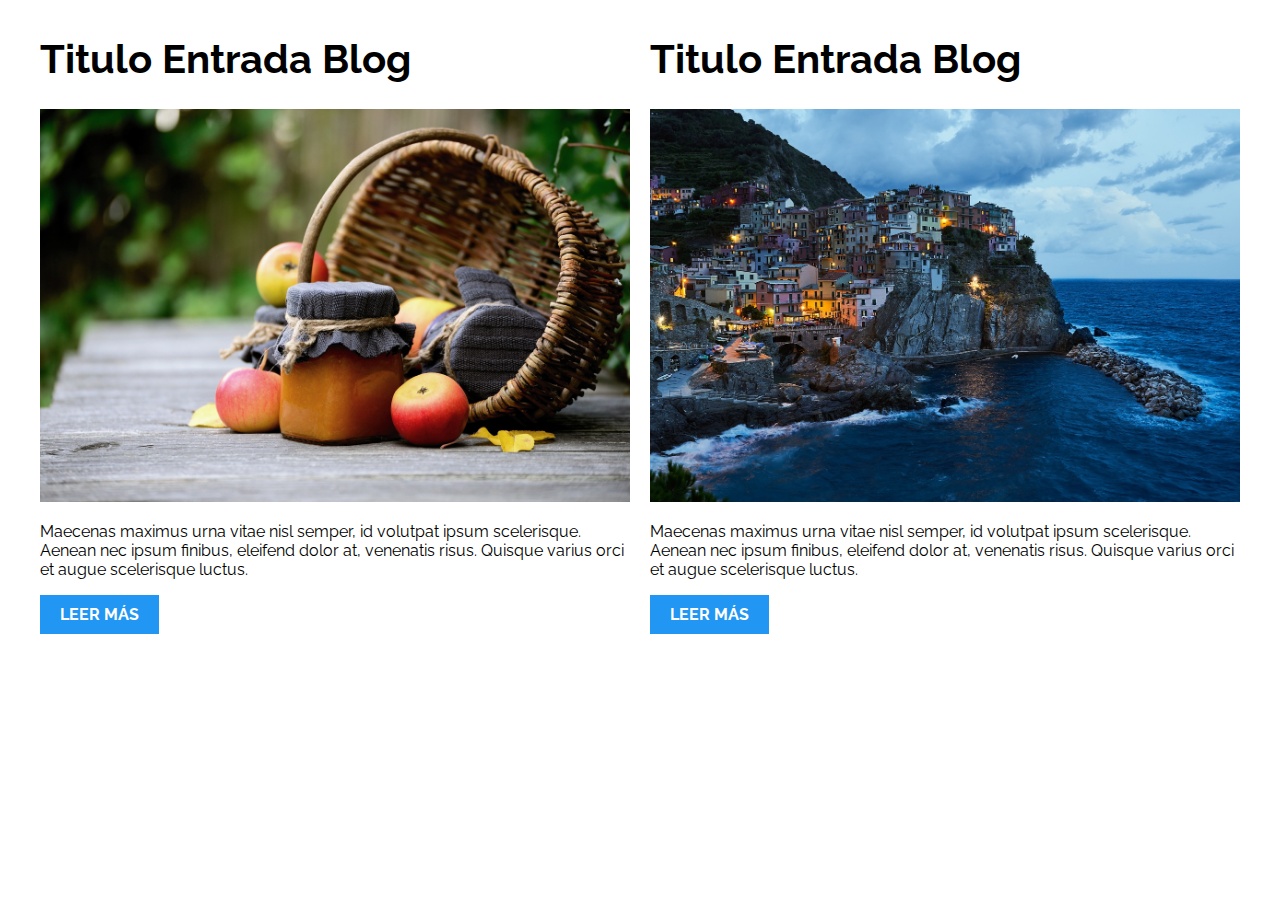
<file: PatronesRWD/01-2columnas_iguales_css_grid/index.html>
<!DOCTYPE html>
<html>

<head>
    <meta charset="utf-8">
    <title>Patrones Responsive Web Design - 2 Columnas</title>
    <link rel="stylesheet" href="https://necolas.github.io/normalize.css/8.0.1/normalize.css">
    <link href="https://fonts.googleapis.com/css?family=Raleway:400,700,900" rel="stylesheet">
    <link rel="stylesheet" href="css/styles.css">
    <meta name="viewport" content="width=device-width, initial-scale=1">
</head>

<body>

    <div class="contenedor dos-columnas">
        <article class="entrada-blog">
            <h1>Titulo Entrada Blog</h1>
            <img src="img/imagen1.jpg">
            <p>Maecenas maximus urna vitae nisl semper, id volutpat ipsum scelerisque. Aenean nec ipsum finibus, eleifend dolor at, venenatis risus. Quisque varius orci et augue scelerisque luctus.</p>
            <a href="#">Leer más</a>
        </article>
        <article class="entrada-blog">
            <h1>Titulo Entrada Blog</h1>
            <img src="img/imagen2.jpg">
            <p>Maecenas maximus urna vitae nisl semper, id volutpat ipsum scelerisque. Aenean nec ipsum finibus, eleifend dolor at, venenatis risus. Quisque varius orci et augue scelerisque luctus.</p>
            <a href="#">Leer más</a>
        </article>
    </div>

</body>

</html>
</file>
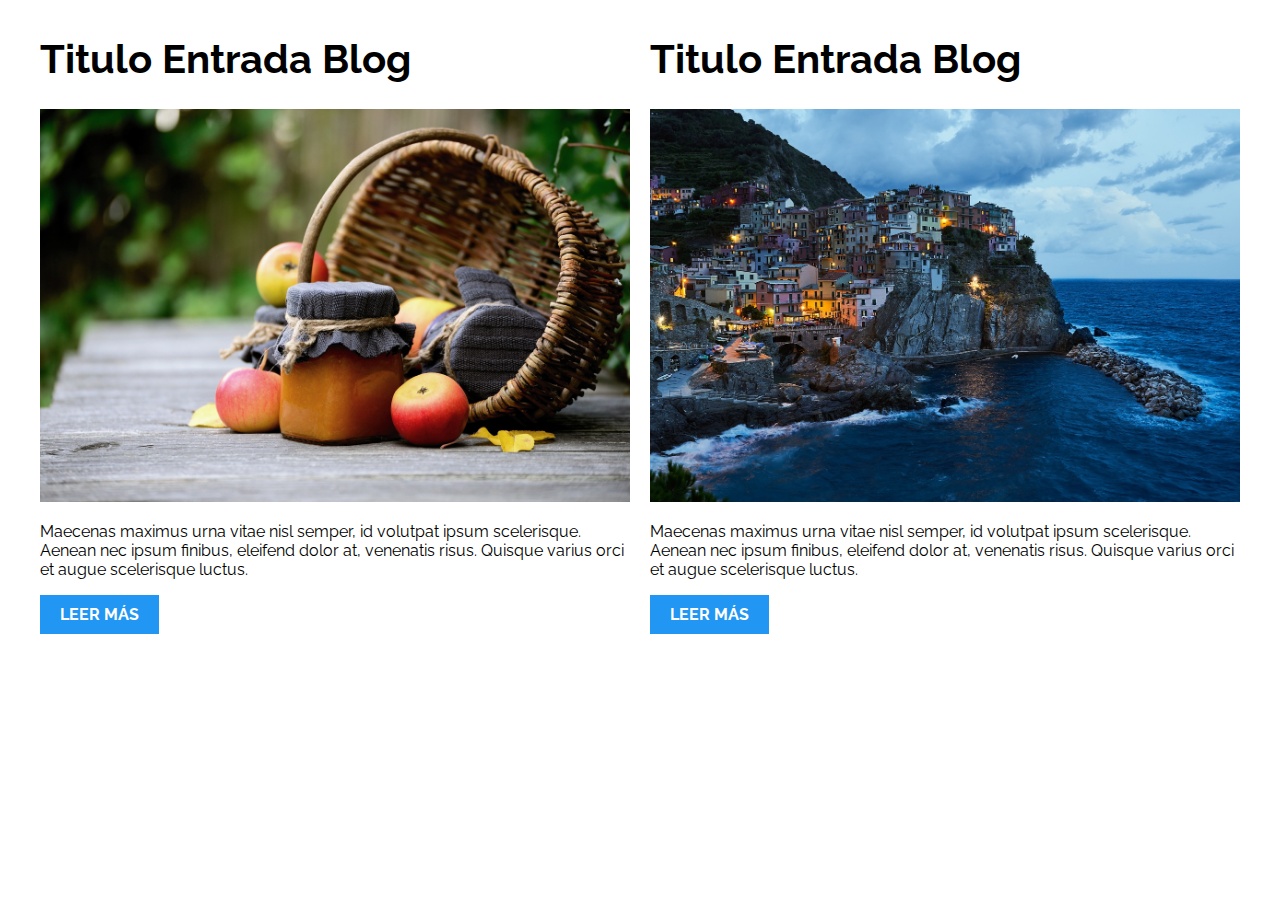
<file: PatronesRWD/02-2columnas_iguales_flexbox/index.html>
<!DOCTYPE html>
<html>

<head>
    <meta charset="utf-8">
    <title>Patrones Responsive Web Design - 2 Columnas</title>
    <link rel="stylesheet" href="https://necolas.github.io/normalize.css/8.0.1/normalize.css">
    <link href="https://fonts.googleapis.com/css?family=Raleway:400,700,900" rel="stylesheet">
    <link rel="stylesheet" href="css/styles.css">
    <meta name="viewport" content="width=device-width, initial-scale=1">
</head>

<body>
    <div class="contenedor dos-columnas">
        <article class="entrada-blog">
            <h1>Titulo Entrada Blog</h1>
            <img src="img/imagen1.jpg">
            <p>Maecenas maximus urna vitae nisl semper, id volutpat ipsum scelerisque. Aenean nec ipsum finibus, eleifend dolor at, venenatis risus. Quisque varius orci et augue scelerisque luctus.</p>
            <a href="#">Leer más</a>
        </article>
        <article class="entrada-blog">
            <h1>Titulo Entrada Blog</h1>
            <img src="img/imagen2.jpg">
            <p>Maecenas maximus urna vitae nisl semper, id volutpat ipsum scelerisque. Aenean nec ipsum finibus, eleifend dolor at, venenatis risus. Quisque varius orci et augue scelerisque luctus.</p>
            <a href="#">Leer más</a>
        </article>
    </div>

</body>

</html>
</file>
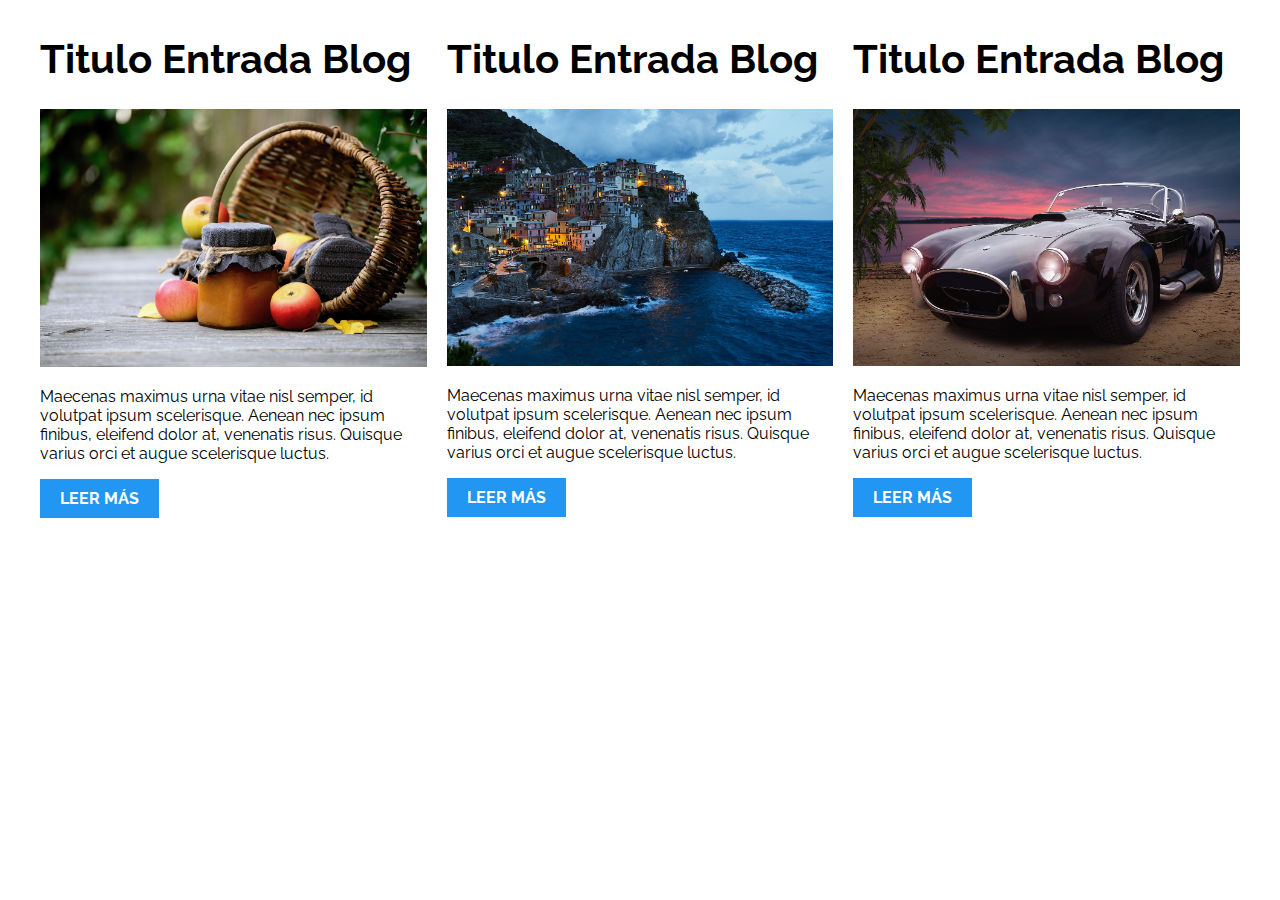
<file: PatronesRWD/03-3columnas_iguales_css_grid/index.html>
<!DOCTYPE html>
<html>

<head>
    <meta charset="utf-8">
    <title>Patrones Responsive Web Design - 3 Columnas Iguales</title>
    <link rel="stylesheet" href="https://necolas.github.io/normalize.css/8.0.1/normalize.css">
    <link href="https://fonts.googleapis.com/css?family=Raleway:400,700,900" rel="stylesheet">
    <link rel="stylesheet" href="css/styles.css">
    <meta name="viewport" content="width=device-width, initial-scale=1">
</head>

<body>

    <div class="contenedor tres-columnas">
        <article class="entrada-blog">
            <h1>Titulo Entrada Blog</h1>
            <img src="img/imagen1.jpg">
            <p>Maecenas maximus urna vitae nisl semper, id volutpat ipsum scelerisque. Aenean nec ipsum finibus, eleifend dolor at, venenatis risus. Quisque varius orci et augue scelerisque luctus.</p>
            <a href="#">Leer más</a>
        </article>

        <article class="entrada-blog">
            <h1>Titulo Entrada Blog</h1>
            <img src="img/imagen2.jpg">

            <p>Maecenas maximus urna vitae nisl semper, id volutpat ipsum scelerisque. Aenean nec ipsum finibus, eleifend dolor at, venenatis risus. Quisque varius orci et augue scelerisque luctus.</p>
            <a href="#">Leer más</a>
        </article>

        <article class="entrada-blog">
            <h1>Titulo Entrada Blog</h1>
            <img src="img/imagen3.jpg">

            <p>Maecenas maximus urna vitae nisl semper, id volutpat ipsum scelerisque. Aenean nec ipsum finibus, eleifend dolor at, venenatis risus. Quisque varius orci et augue scelerisque luctus.</p>
            <a href="#">Leer más</a>
        </article>
    </div>

</body>

</html>
</file>
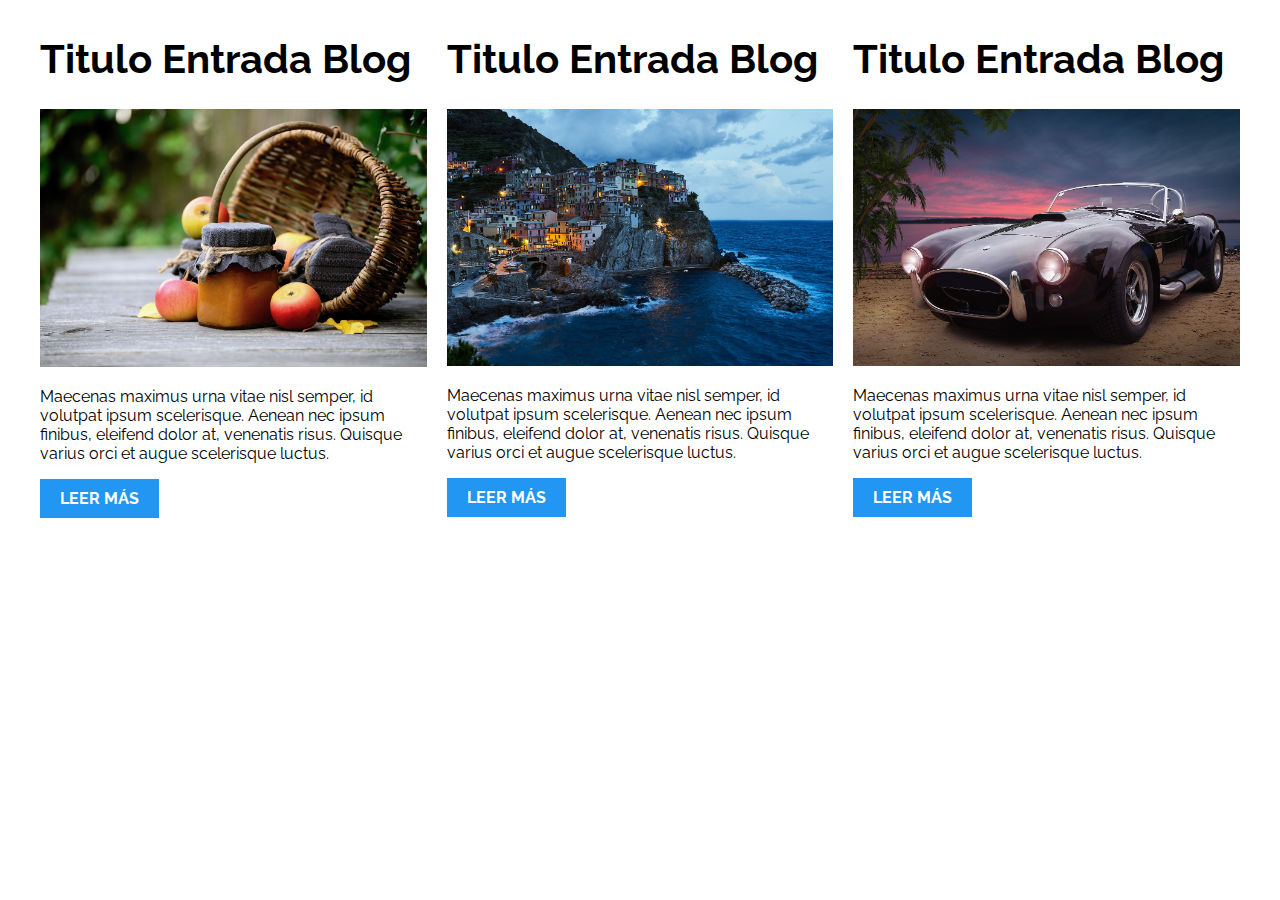
<file: PatronesRWD/04-3columnas_iguales_flexbox/index.html>
<!DOCTYPE html>
<html>

<head>
    <meta charset="utf-8">
    <title>Patrones Responsive Web Design - 3 Columnas Iguales</title>
    <link rel="stylesheet" href="https://necolas.github.io/normalize.css/8.0.1/normalize.css">
    <link href="https://fonts.googleapis.com/css?family=Raleway:400,700,900" rel="stylesheet">
    <link rel="stylesheet" href="css/styles.css">
    <meta name="viewport" content="width=device-width, initial-scale=1">
</head>

<body>

    <div class="contenedor tres-columnas">
        <article class="entrada-blog">
            <h1>Titulo Entrada Blog</h1>
            <img src="img/imagen1.jpg">
            <p>Maecenas maximus urna vitae nisl semper, id volutpat ipsum scelerisque. Aenean nec ipsum finibus, eleifend dolor at, venenatis risus. Quisque varius orci et augue scelerisque luctus.</p>
            <a href="#">Leer más</a>
        </article>

        <article class="entrada-blog">
            <h1>Titulo Entrada Blog</h1>
            <img src="img/imagen2.jpg">

            <p>Maecenas maximus urna vitae nisl semper, id volutpat ipsum scelerisque. Aenean nec ipsum finibus, eleifend dolor at, venenatis risus. Quisque varius orci et augue scelerisque luctus.</p>
            <a href="#">Leer más</a>
        </article>

        <article class="entrada-blog">
            <h1>Titulo Entrada Blog</h1>
            <img src="img/imagen3.jpg">

            <p>Maecenas maximus urna vitae nisl semper, id volutpat ipsum scelerisque. Aenean nec ipsum finibus, eleifend dolor at, venenatis risus. Quisque varius orci et augue scelerisque luctus.</p>
            <a href="#">Leer más</a>
        </article>
    </div>
</body>

</html>
</file>
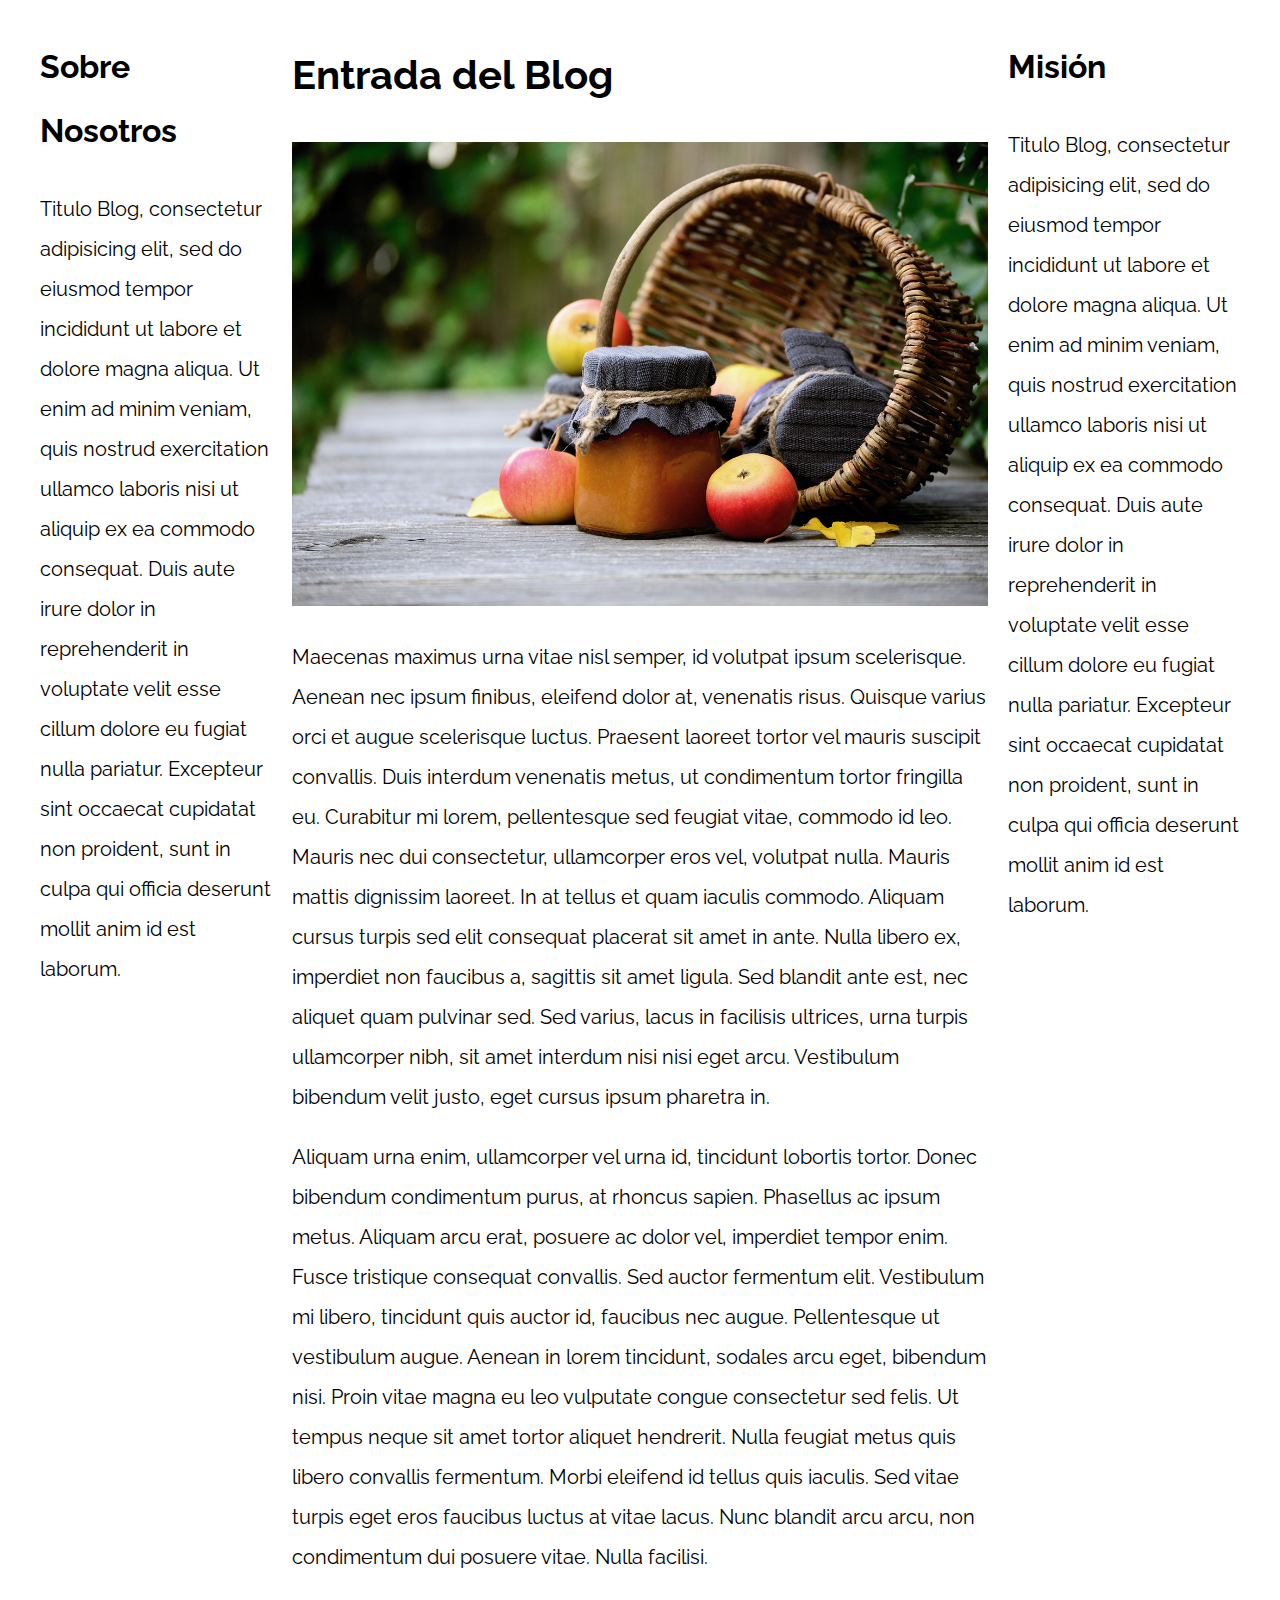
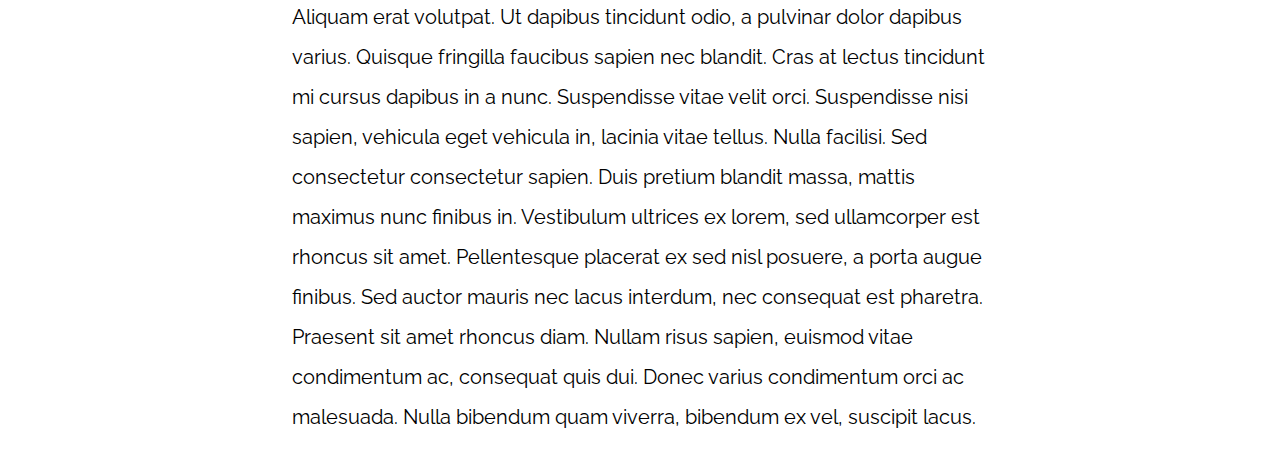
<file: PatronesRWD/05-3columnas_css_grid/index.html>
<!DOCTYPE html>
<html>

<head>
    <meta charset="utf-8">
    <title>Patrones Responsive Web Design</title>
    <link rel="stylesheet" href="https://necolas.github.io/normalize.css/8.0.1/normalize.css">
    <link href="https://fonts.googleapis.com/css?family=Raleway:400,700,900" rel="stylesheet">
    <link rel="stylesheet" href="css/styles.css">
    <meta name="viewport" content="width=device-width, initial-scale=1">
</head>

<body>

    <div class="contenedor contenedor-grid">
        <main class="contenido-principal">
            <article>
                <h1>Entrada del Blog</h1>
                <img src="img/imagen1.jpg">

                <p>Maecenas maximus urna vitae nisl semper, id volutpat ipsum scelerisque. Aenean nec ipsum finibus, eleifend dolor at, venenatis risus. Quisque varius orci et augue scelerisque luctus. Praesent laoreet tortor vel mauris suscipit convallis.
                    Duis interdum venenatis metus, ut condimentum tortor fringilla eu. Curabitur mi lorem, pellentesque sed feugiat vitae, commodo id leo. Mauris nec dui consectetur, ullamcorper eros vel, volutpat nulla. Mauris mattis dignissim laoreet.
                    In at tellus et quam iaculis commodo. Aliquam cursus turpis sed elit consequat placerat sit amet in ante. Nulla libero ex, imperdiet non faucibus a, sagittis sit amet ligula. Sed blandit ante est, nec aliquet quam pulvinar sed. Sed
                    varius, lacus in facilisis ultrices, urna turpis ullamcorper nibh, sit amet interdum nisi nisi eget arcu. Vestibulum bibendum velit justo, eget cursus ipsum pharetra in.</p>

                <p>Aliquam urna enim, ullamcorper vel urna id, tincidunt lobortis tortor. Donec bibendum condimentum purus, at rhoncus sapien. Phasellus ac ipsum metus. Aliquam arcu erat, posuere ac dolor vel, imperdiet tempor enim. Fusce tristique consequat
                    convallis. Sed auctor fermentum elit. Vestibulum mi libero, tincidunt quis auctor id, faucibus nec augue. Pellentesque ut vestibulum augue. Aenean in lorem tincidunt, sodales arcu eget, bibendum nisi. Proin vitae magna eu leo vulputate
                    congue consectetur sed felis. Ut tempus neque sit amet tortor aliquet hendrerit. Nulla feugiat metus quis libero convallis fermentum. Morbi eleifend id tellus quis iaculis. Sed vitae turpis eget eros faucibus luctus at vitae lacus.
                    Nunc blandit arcu arcu, non condimentum dui posuere vitae. Nulla facilisi.</p>

                <p>Aliquam erat volutpat. Ut dapibus tincidunt odio, a pulvinar dolor dapibus varius. Quisque fringilla faucibus sapien nec blandit. Cras at lectus tincidunt mi cursus dapibus in a nunc. Suspendisse vitae velit orci. Suspendisse nisi sapien,
                    vehicula eget vehicula in, lacinia vitae tellus. Nulla facilisi. Sed consectetur consectetur sapien. Duis pretium blandit massa, mattis maximus nunc finibus in. Vestibulum ultrices ex lorem, sed ullamcorper est rhoncus sit amet. Pellentesque
                    placerat ex sed nisl posuere, a porta augue finibus. Sed auctor mauris nec lacus interdum, nec consequat est pharetra. Praesent sit amet rhoncus diam. Nullam risus sapien, euismod vitae condimentum ac, consequat quis dui. Donec varius
                    condimentum orci ac malesuada. Nulla bibendum quam viverra, bibendum ex vel, suscipit lacus.</p>

            </article>
        </main>

        <aside class="sidebar-1">
            <h2>Sobre Nosotros</h2>
            <p>Titulo Blog, consectetur adipisicing elit, sed do eiusmod tempor incididunt ut labore et dolore magna aliqua. Ut enim ad minim veniam, quis nostrud exercitation ullamco laboris nisi ut aliquip ex ea commodo consequat. Duis aute irure dolor
                in reprehenderit in voluptate velit esse cillum dolore eu fugiat nulla pariatur. Excepteur sint occaecat cupidatat non proident, sunt in culpa qui officia deserunt mollit anim id est laborum.</p>
        </aside>
        <aside class="sidebar-2">
            <h2>Misión</h2>
            <p>Titulo Blog, consectetur adipisicing elit, sed do eiusmod tempor incididunt ut labore et dolore magna aliqua. Ut enim ad minim veniam, quis nostrud exercitation ullamco laboris nisi ut aliquip ex ea commodo consequat. Duis aute irure dolor
                in reprehenderit in voluptate velit esse cillum dolore eu fugiat nulla pariatur. Excepteur sint occaecat cupidatat non proident, sunt in culpa qui officia deserunt mollit anim id est laborum.</p>
        </aside>
    </div>

</body>

</html>
</file>
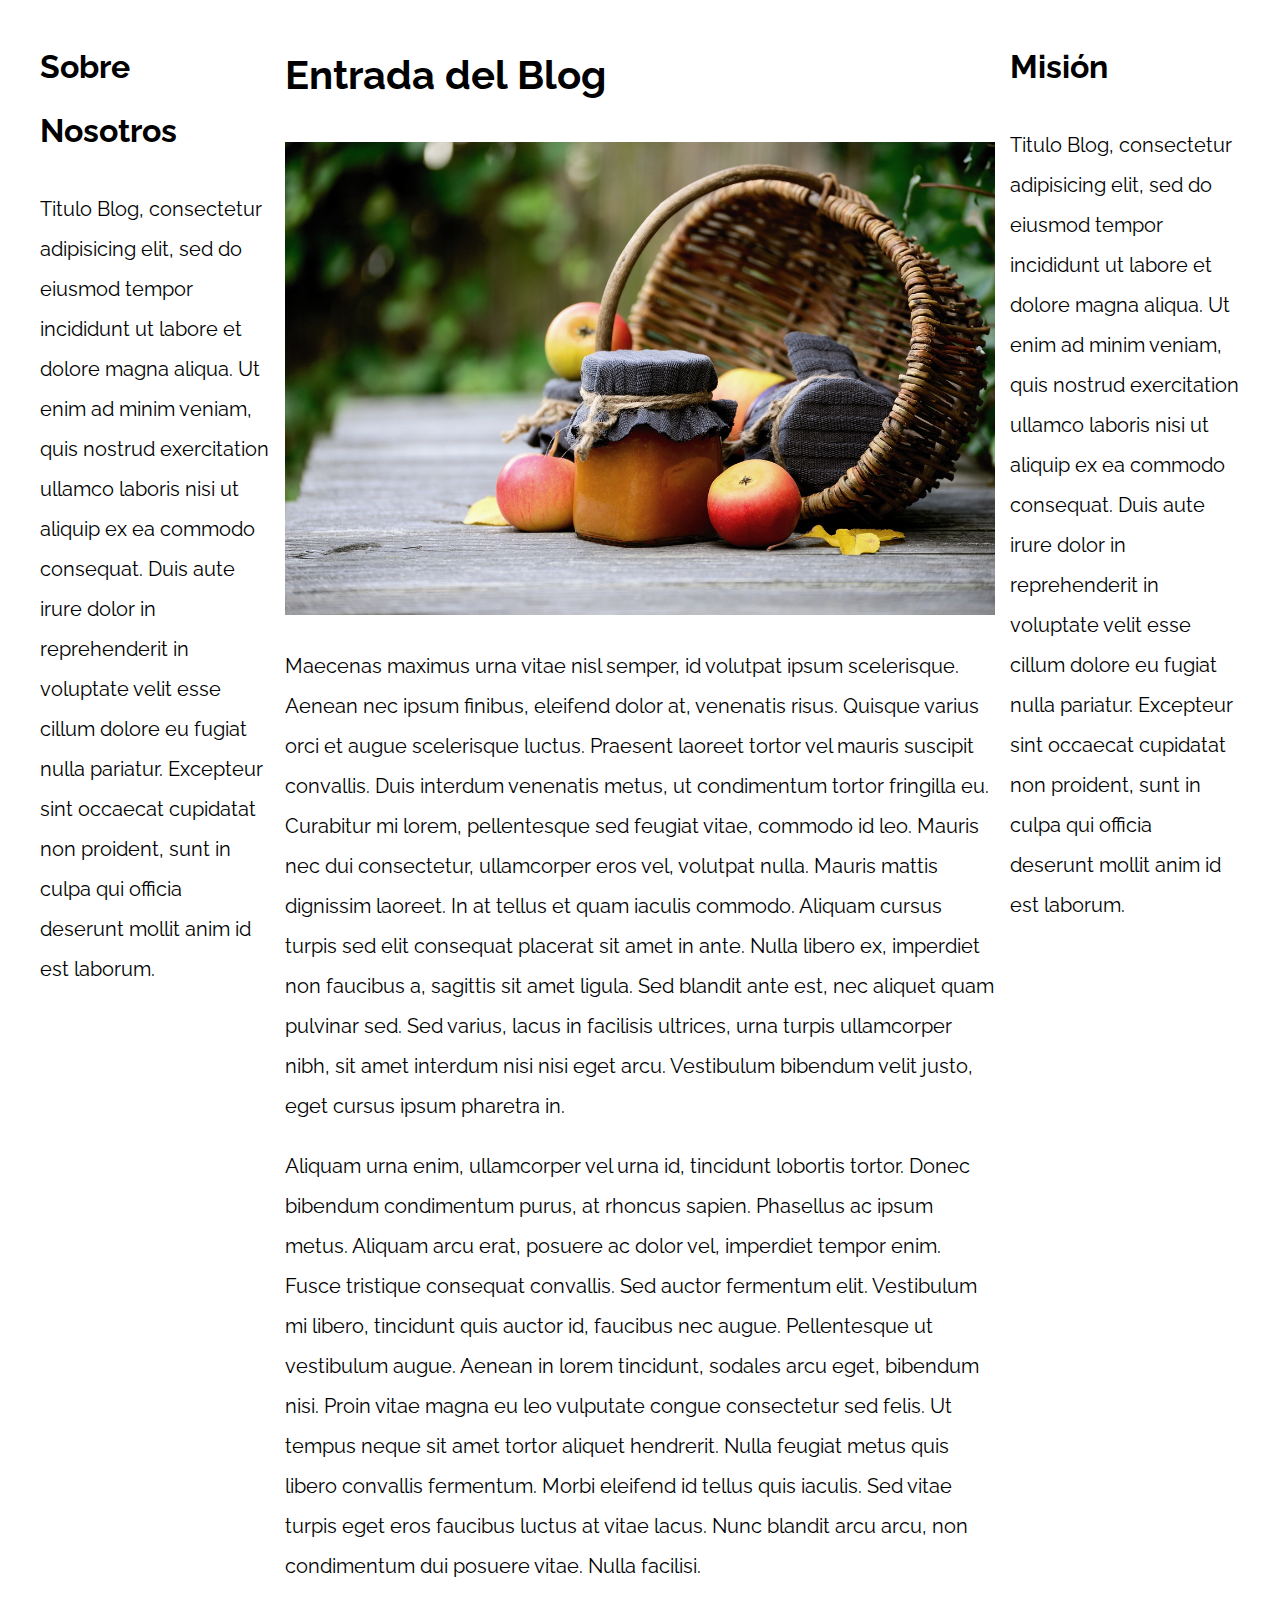
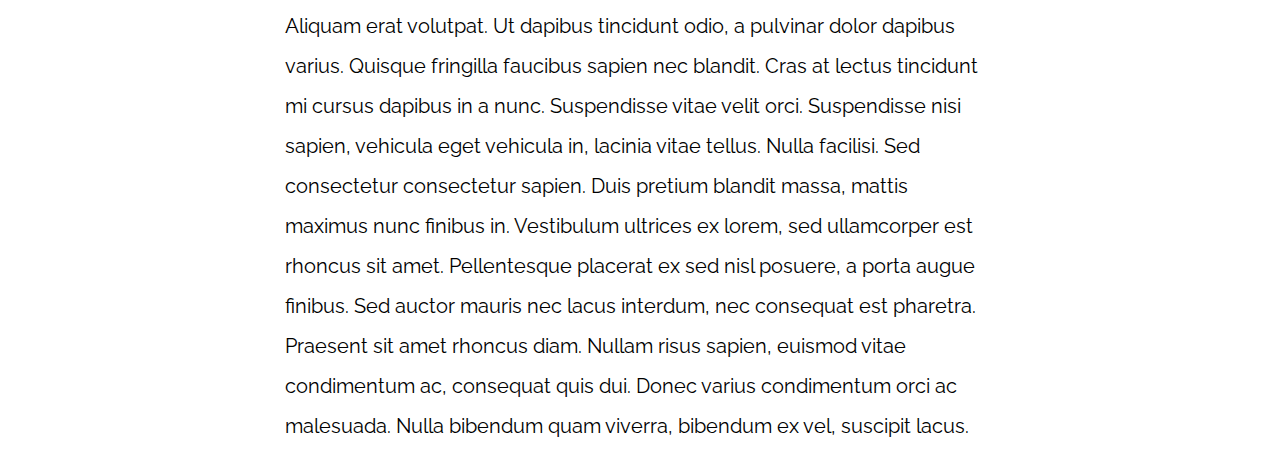
<file: PatronesRWD/06-3columnas_flexbox/index.html>
<!DOCTYPE html>
<html>

<head>
    <meta charset="utf-8">
    <title>Patrones Responsive Web Design</title>
    <link rel="stylesheet" href="https://necolas.github.io/normalize.css/8.0.1/normalize.css">
    <link href="https://fonts.googleapis.com/css?family=Raleway:400,700,900" rel="stylesheet">
    <link rel="stylesheet" href="css/styles.css">
    <meta name="viewport" content="width=device-width, initial-scale=1">
</head>

<body>

    <div class="contenedor contenedor-flex">
        <main class="contenido-principal">
            <article>
                <h1>Entrada del Blog</h1>
                <img src="img/imagen1.jpg">

                <p>Maecenas maximus urna vitae nisl semper, id volutpat ipsum scelerisque. Aenean nec ipsum finibus, eleifend dolor at, venenatis risus. Quisque varius orci et augue scelerisque luctus. Praesent laoreet tortor vel mauris suscipit convallis.
                    Duis interdum venenatis metus, ut condimentum tortor fringilla eu. Curabitur mi lorem, pellentesque sed feugiat vitae, commodo id leo. Mauris nec dui consectetur, ullamcorper eros vel, volutpat nulla. Mauris mattis dignissim laoreet.
                    In at tellus et quam iaculis commodo. Aliquam cursus turpis sed elit consequat placerat sit amet in ante. Nulla libero ex, imperdiet non faucibus a, sagittis sit amet ligula. Sed blandit ante est, nec aliquet quam pulvinar sed. Sed
                    varius, lacus in facilisis ultrices, urna turpis ullamcorper nibh, sit amet interdum nisi nisi eget arcu. Vestibulum bibendum velit justo, eget cursus ipsum pharetra in.</p>

                <p>Aliquam urna enim, ullamcorper vel urna id, tincidunt lobortis tortor. Donec bibendum condimentum purus, at rhoncus sapien. Phasellus ac ipsum metus. Aliquam arcu erat, posuere ac dolor vel, imperdiet tempor enim. Fusce tristique consequat
                    convallis. Sed auctor fermentum elit. Vestibulum mi libero, tincidunt quis auctor id, faucibus nec augue. Pellentesque ut vestibulum augue. Aenean in lorem tincidunt, sodales arcu eget, bibendum nisi. Proin vitae magna eu leo vulputate
                    congue consectetur sed felis. Ut tempus neque sit amet tortor aliquet hendrerit. Nulla feugiat metus quis libero convallis fermentum. Morbi eleifend id tellus quis iaculis. Sed vitae turpis eget eros faucibus luctus at vitae lacus.
                    Nunc blandit arcu arcu, non condimentum dui posuere vitae. Nulla facilisi.</p>

                <p>Aliquam erat volutpat. Ut dapibus tincidunt odio, a pulvinar dolor dapibus varius. Quisque fringilla faucibus sapien nec blandit. Cras at lectus tincidunt mi cursus dapibus in a nunc. Suspendisse vitae velit orci. Suspendisse nisi sapien,
                    vehicula eget vehicula in, lacinia vitae tellus. Nulla facilisi. Sed consectetur consectetur sapien. Duis pretium blandit massa, mattis maximus nunc finibus in. Vestibulum ultrices ex lorem, sed ullamcorper est rhoncus sit amet. Pellentesque
                    placerat ex sed nisl posuere, a porta augue finibus. Sed auctor mauris nec lacus interdum, nec consequat est pharetra. Praesent sit amet rhoncus diam. Nullam risus sapien, euismod vitae condimentum ac, consequat quis dui. Donec varius
                    condimentum orci ac malesuada. Nulla bibendum quam viverra, bibendum ex vel, suscipit lacus.</p>

            </article>
        </main>

        <aside class="sidebar-1 sidebar">
            <h2>Sobre Nosotros</h2>
            <p>Titulo Blog, consectetur adipisicing elit, sed do eiusmod tempor incididunt ut labore et dolore magna aliqua. Ut enim ad minim veniam, quis nostrud exercitation ullamco laboris nisi ut aliquip ex ea commodo consequat. Duis aute irure dolor
                in reprehenderit in voluptate velit esse cillum dolore eu fugiat nulla pariatur. Excepteur sint occaecat cupidatat non proident, sunt in culpa qui officia deserunt mollit anim id est laborum.</p>
        </aside>
        <aside class="sidebar-2 sidebar">
            <h2>Misión</h2>
            <p>Titulo Blog, consectetur adipisicing elit, sed do eiusmod tempor incididunt ut labore et dolore magna aliqua. Ut enim ad minim veniam, quis nostrud exercitation ullamco laboris nisi ut aliquip ex ea commodo consequat. Duis aute irure dolor
                in reprehenderit in voluptate velit esse cillum dolore eu fugiat nulla pariatur. Excepteur sint occaecat cupidatat non proident, sunt in culpa qui officia deserunt mollit anim id est laborum.</p>
        </aside>
    </div>

</body>

</html>
</file>
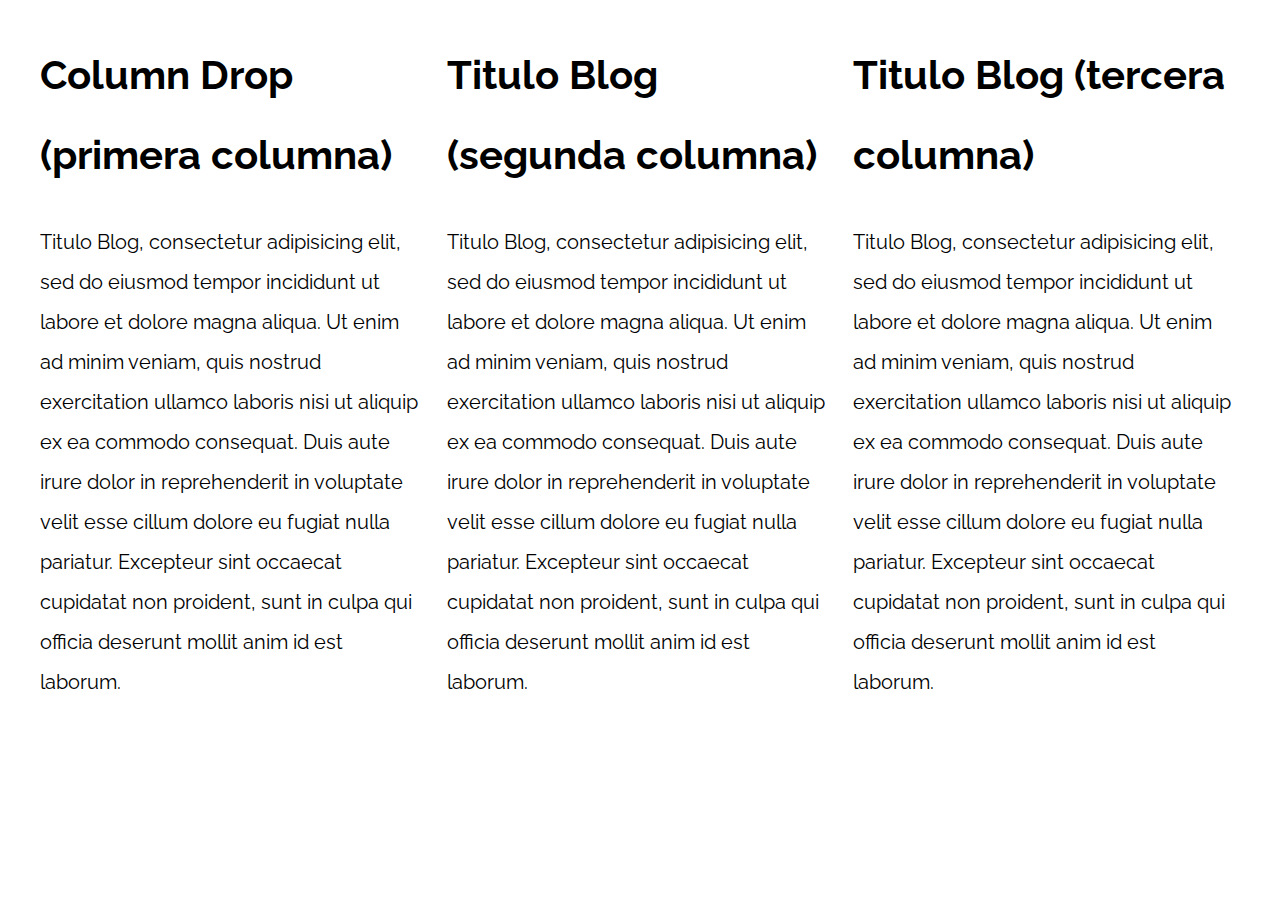
<file: PatronesRWD/07-column_drop_css_grid/index.html>
<!DOCTYPE html>
<html>

<head>
    <meta charset="utf-8">
    <title>Patrones Responsive Web Design</title>
    <link rel="stylesheet" href="https://necolas.github.io/normalize.css/8.0.1/normalize.css">
    <link href="https://fonts.googleapis.com/css?family=Raleway:400,700,900" rel="stylesheet">
    <link rel="stylesheet" href="css/styles.css">
    <meta name="viewport" content="width=device-width, initial-scale=1">
</head>

<body>

    <div class="contenedor column-drop-css">
        <main>
            <h1>Column Drop (primera columna)</h1>
            <p>
                Titulo Blog, consectetur adipisicing elit, sed do eiusmod tempor incididunt ut labore et dolore magna aliqua. Ut enim ad minim veniam, quis nostrud exercitation ullamco laboris nisi ut aliquip ex ea commodo consequat. Duis aute irure dolor in reprehenderit
                in voluptate velit esse cillum dolore eu fugiat nulla pariatur. Excepteur sint occaecat cupidatat non proident, sunt in culpa qui officia deserunt mollit anim id est laborum.
            </p>
        </main>

        <aside class="primera">
            <h1>Titulo Blog (segunda columna)</h1>
            <p>
                Titulo Blog, consectetur adipisicing elit, sed do eiusmod tempor incididunt ut labore et dolore magna aliqua. Ut enim ad minim veniam, quis nostrud exercitation ullamco laboris nisi ut aliquip ex ea commodo consequat. Duis aute irure dolor in reprehenderit
                in voluptate velit esse cillum dolore eu fugiat nulla pariatur. Excepteur sint occaecat cupidatat non proident, sunt in culpa qui officia deserunt mollit anim id est laborum.
            </p>
        </aside>

        <aside class="segunda">
            <h1>Titulo Blog (tercera columna)</h1>
            <p>
                Titulo Blog, consectetur adipisicing elit, sed do eiusmod tempor incididunt ut labore et dolore magna aliqua. Ut enim ad minim veniam, quis nostrud exercitation ullamco laboris nisi ut aliquip ex ea commodo consequat. Duis aute irure dolor in reprehenderit
                in voluptate velit esse cillum dolore eu fugiat nulla pariatur. Excepteur sint occaecat cupidatat non proident, sunt in culpa qui officia deserunt mollit anim id est laborum.
            </p>
        </aside>
    </div>

</body>

</html>
</file>
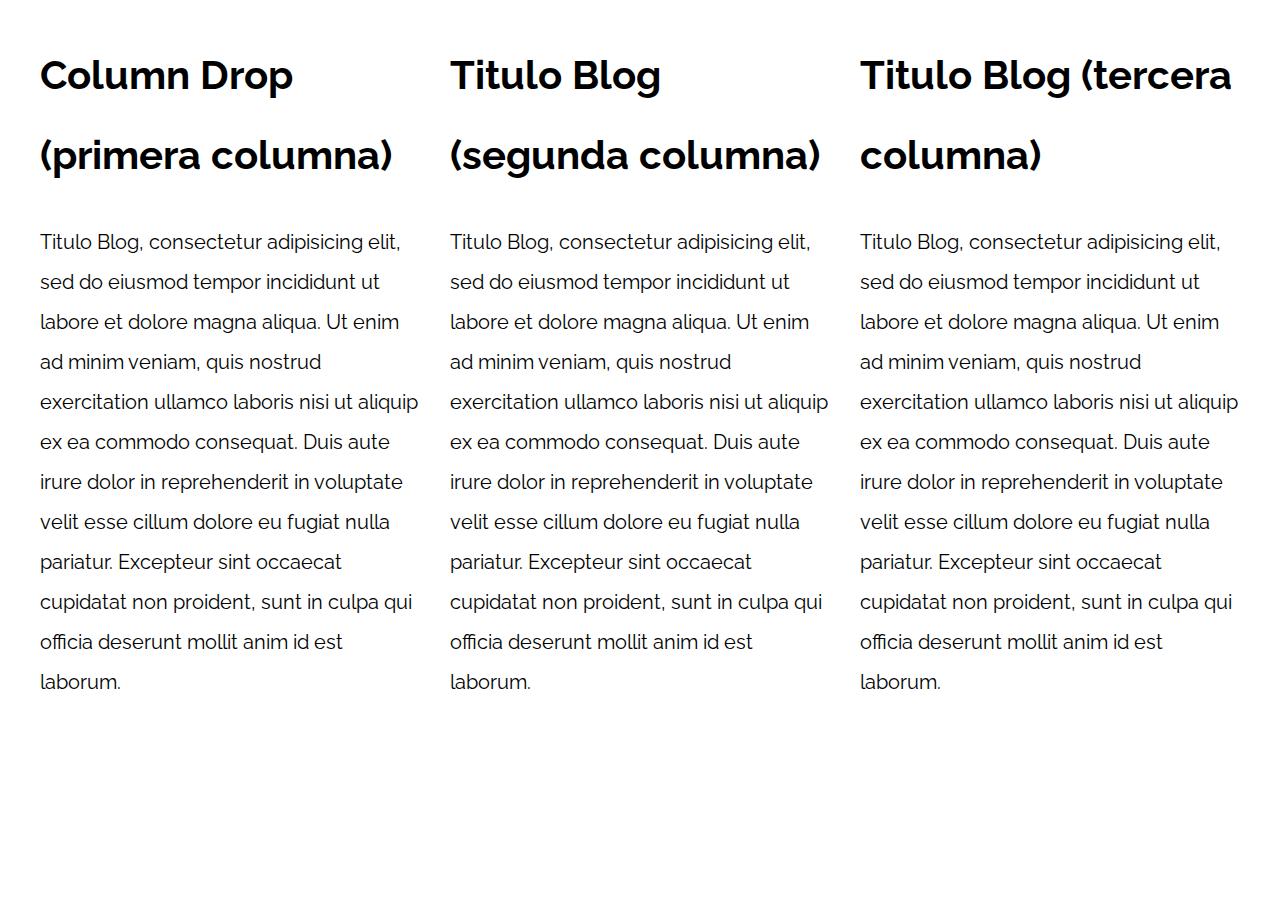
<file: PatronesRWD/08-column_drop_flexbox/index.html>
<!DOCTYPE html>
<html>

<head>
    <meta charset="utf-8">
    <title>Patrones Responsive Web Design</title>
    <link rel="stylesheet" href="https://necolas.github.io/normalize.css/8.0.1/normalize.css">
    <link href="https://fonts.googleapis.com/css?family=Raleway:400,700,900" rel="stylesheet">
    <link rel="stylesheet" href="css/styles.css">
    <meta name="viewport" content="width=device-width, initial-scale=1">
</head>

<body>

    <div class="contenedor column-drop-flex">
        <main class="contenedor-principal">
            <h1>Column Drop (primera columna)</h1>
            <p>
                Titulo Blog, consectetur adipisicing elit, sed do eiusmod tempor incididunt ut labore et dolore magna aliqua. Ut enim ad minim veniam, quis nostrud exercitation ullamco laboris nisi ut aliquip ex ea commodo consequat. Duis aute irure dolor in reprehenderit
                in voluptate velit esse cillum dolore eu fugiat nulla pariatur. Excepteur sint occaecat cupidatat non proident, sunt in culpa qui officia deserunt mollit anim id est laborum.
            </p>
        </main>

        <aside class="primera">
            <h1>Titulo Blog (segunda columna)</h1>
            <p>
                Titulo Blog, consectetur adipisicing elit, sed do eiusmod tempor incididunt ut labore et dolore magna aliqua. Ut enim ad minim veniam, quis nostrud exercitation ullamco laboris nisi ut aliquip ex ea commodo consequat. Duis aute irure dolor in reprehenderit
                in voluptate velit esse cillum dolore eu fugiat nulla pariatur. Excepteur sint occaecat cupidatat non proident, sunt in culpa qui officia deserunt mollit anim id est laborum.
            </p>
        </aside>

        <aside class="segunda">
            <h1>Titulo Blog (tercera columna)</h1>
            <p>
                Titulo Blog, consectetur adipisicing elit, sed do eiusmod tempor incididunt ut labore et dolore magna aliqua. Ut enim ad minim veniam, quis nostrud exercitation ullamco laboris nisi ut aliquip ex ea commodo consequat. Duis aute irure dolor in reprehenderit
                in voluptate velit esse cillum dolore eu fugiat nulla pariatur. Excepteur sint occaecat cupidatat non proident, sunt in culpa qui officia deserunt mollit anim id est laborum.
            </p>
        </aside>
    </div>

</body>

</html>
</file>
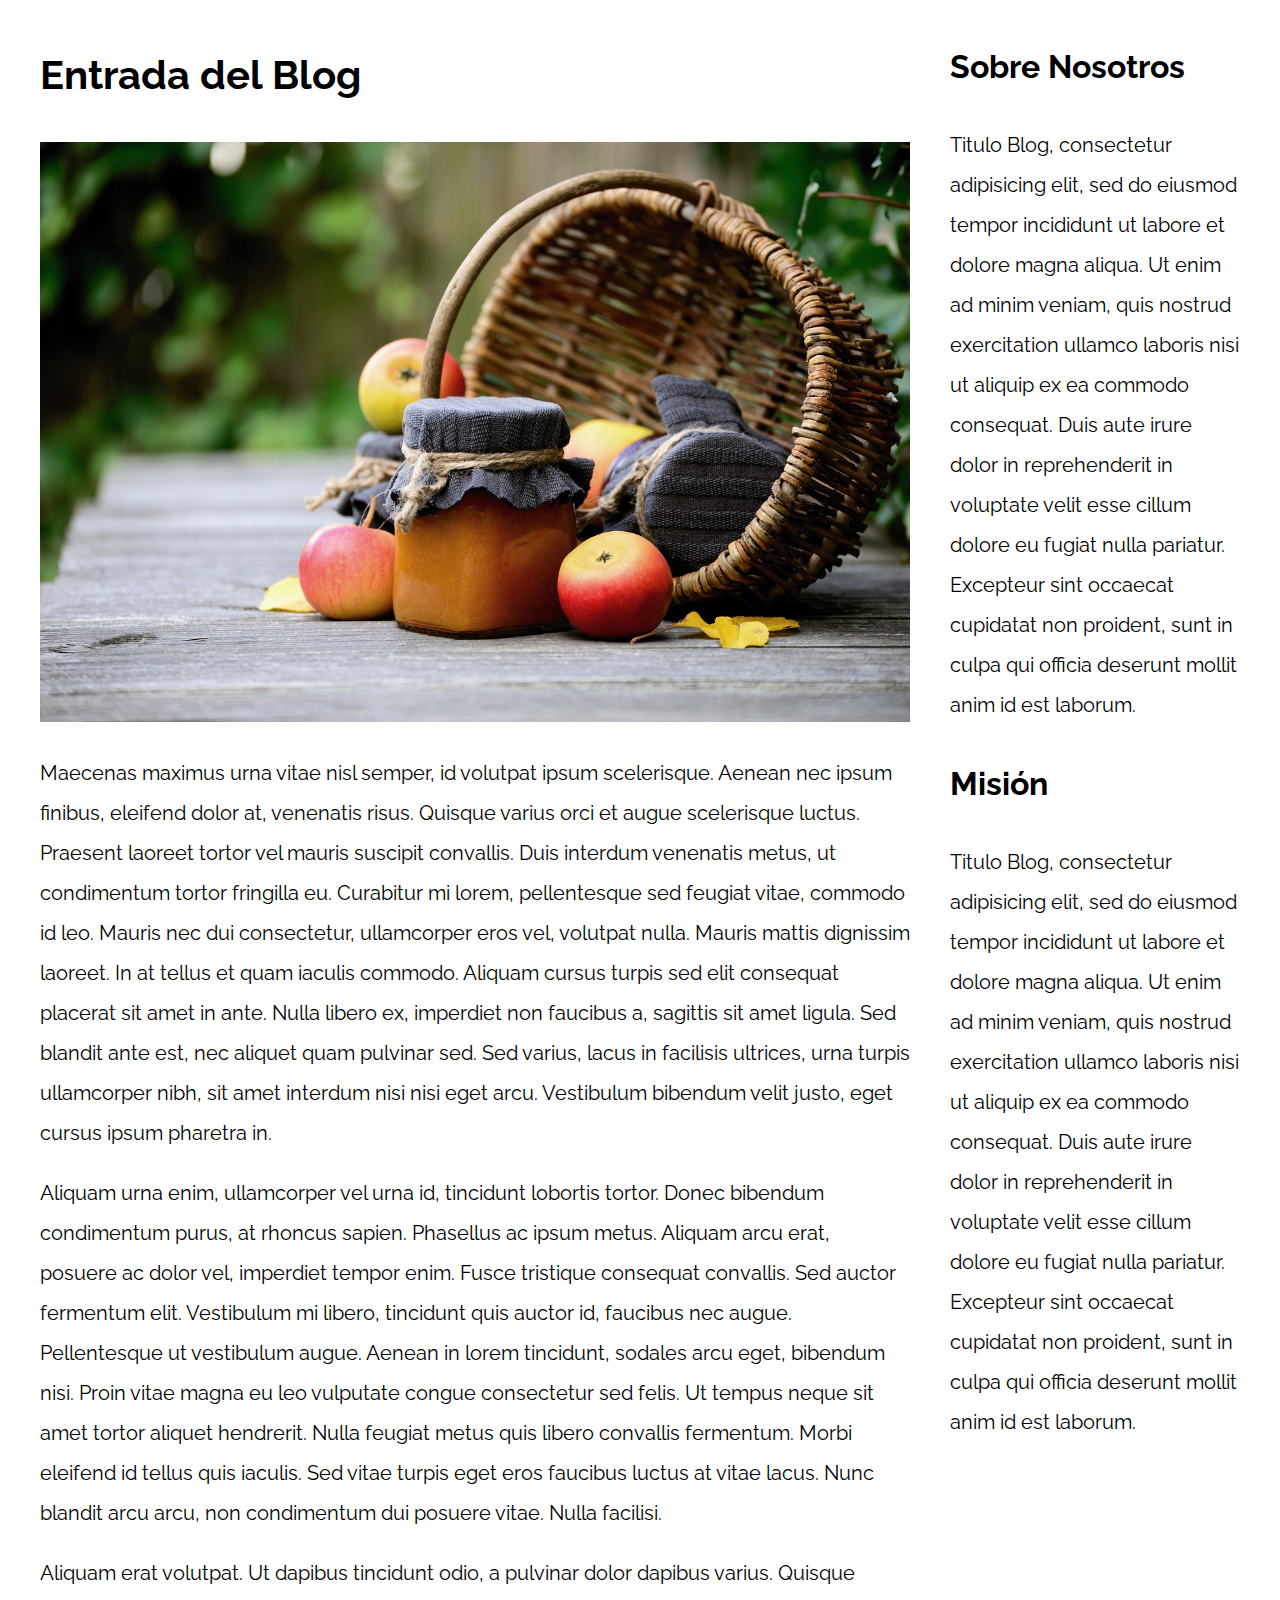
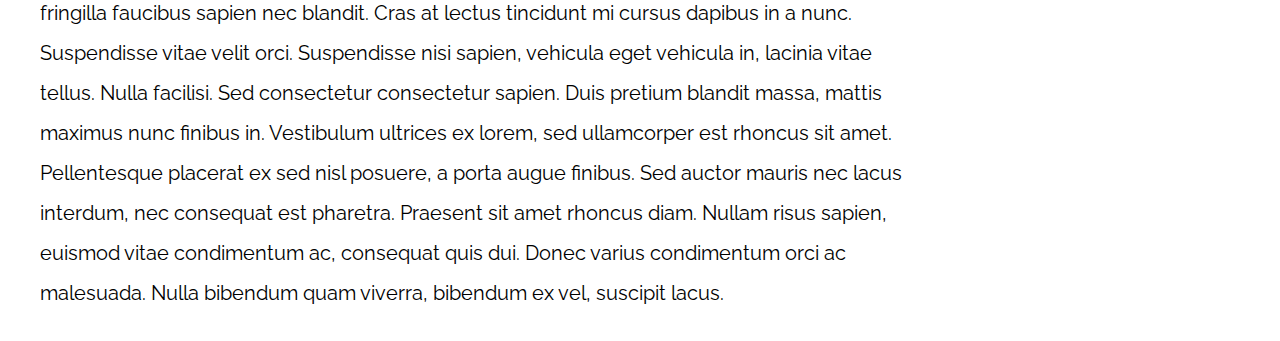
<file: PatronesRWD/09-con_sidebar_css_grid/index.html>
<!DOCTYPE html>
<html>

<head>
    <meta charset="utf-8">
    <title>Patrones Responsive Web Design</title>
    <link rel="stylesheet" href="https://necolas.github.io/normalize.css/8.0.1/normalize.css">
    <link href="https://fonts.googleapis.com/css?family=Raleway:400,700,900" rel="stylesheet">
    <link rel="stylesheet" href="css/styles.css">
    <meta name="viewport" content="width=device-width, initial-scale=1">
</head>

<body>

    <div class="contenedor con-sidebar">
        <article>
            <h1>Entrada del Blog</h1>
            <img src="img/imagen1.jpg">

            <p>Maecenas maximus urna vitae nisl semper, id volutpat ipsum scelerisque. Aenean nec ipsum finibus, eleifend dolor at, venenatis risus. Quisque varius orci et augue scelerisque luctus. Praesent laoreet tortor vel mauris suscipit convallis. Duis
                interdum venenatis metus, ut condimentum tortor fringilla eu. Curabitur mi lorem, pellentesque sed feugiat vitae, commodo id leo. Mauris nec dui consectetur, ullamcorper eros vel, volutpat nulla. Mauris mattis dignissim laoreet. In at
                tellus et quam iaculis commodo. Aliquam cursus turpis sed elit consequat placerat sit amet in ante. Nulla libero ex, imperdiet non faucibus a, sagittis sit amet ligula. Sed blandit ante est, nec aliquet quam pulvinar sed. Sed varius, lacus
                in facilisis ultrices, urna turpis ullamcorper nibh, sit amet interdum nisi nisi eget arcu. Vestibulum bibendum velit justo, eget cursus ipsum pharetra in.</p>

            <p>Aliquam urna enim, ullamcorper vel urna id, tincidunt lobortis tortor. Donec bibendum condimentum purus, at rhoncus sapien. Phasellus ac ipsum metus. Aliquam arcu erat, posuere ac dolor vel, imperdiet tempor enim. Fusce tristique consequat
                convallis. Sed auctor fermentum elit. Vestibulum mi libero, tincidunt quis auctor id, faucibus nec augue. Pellentesque ut vestibulum augue. Aenean in lorem tincidunt, sodales arcu eget, bibendum nisi. Proin vitae magna eu leo vulputate
                congue consectetur sed felis. Ut tempus neque sit amet tortor aliquet hendrerit. Nulla feugiat metus quis libero convallis fermentum. Morbi eleifend id tellus quis iaculis. Sed vitae turpis eget eros faucibus luctus at vitae lacus. Nunc
                blandit arcu arcu, non condimentum dui posuere vitae. Nulla facilisi.</p>

            <p>Aliquam erat volutpat. Ut dapibus tincidunt odio, a pulvinar dolor dapibus varius. Quisque fringilla faucibus sapien nec blandit. Cras at lectus tincidunt mi cursus dapibus in a nunc. Suspendisse vitae velit orci. Suspendisse nisi sapien,
                vehicula eget vehicula in, lacinia vitae tellus. Nulla facilisi. Sed consectetur consectetur sapien. Duis pretium blandit massa, mattis maximus nunc finibus in. Vestibulum ultrices ex lorem, sed ullamcorper est rhoncus sit amet. Pellentesque
                placerat ex sed nisl posuere, a porta augue finibus. Sed auctor mauris nec lacus interdum, nec consequat est pharetra. Praesent sit amet rhoncus diam. Nullam risus sapien, euismod vitae condimentum ac, consequat quis dui. Donec varius
                condimentum orci ac malesuada. Nulla bibendum quam viverra, bibendum ex vel, suscipit lacus.</p>
        </article>
        <aside>
            <h2>Sobre Nosotros</h2>
            <p>Titulo Blog, consectetur adipisicing elit, sed do eiusmod tempor incididunt ut labore et dolore magna aliqua. Ut enim ad minim veniam, quis nostrud exercitation ullamco laboris nisi ut aliquip ex ea commodo consequat. Duis aute irure dolor
                in reprehenderit in voluptate velit esse cillum dolore eu fugiat nulla pariatur. Excepteur sint occaecat cupidatat non proident, sunt in culpa qui officia deserunt mollit anim id est laborum.</p>


            <h2>Misión</h2>
            <p>Titulo Blog, consectetur adipisicing elit, sed do eiusmod tempor incididunt ut labore et dolore magna aliqua. Ut enim ad minim veniam, quis nostrud exercitation ullamco laboris nisi ut aliquip ex ea commodo consequat. Duis aute irure dolor
                in reprehenderit in voluptate velit esse cillum dolore eu fugiat nulla pariatur. Excepteur sint occaecat cupidatat non proident, sunt in culpa qui officia deserunt mollit anim id est laborum.</p>
        </aside>
    </div>

</body>

</html>
</file>
<file: blogdecafe_inicio/css/style.css>
:root {
    --fuenteHeading: 'PT Sans', sans-serif;
    --fuenteParrafos: 'Open Sans', sans-serif;

    --primario: #784D2C;
    --claro: #e1e1e1;
    --blanco: #ffffff;
    --negro: #000000;
}
html {
    font-size: 62.5%;
    box-sizing: border-box;
    
}
*, *:before, *:after {
  box-sizing: inherit;
}
body {
    font-family: var(--fuenteParrafos);
    font-size: 1.6rem;
    line-height: 2;
}

/*** Globales ***/
.contenedor {
    /*max-width: 120rem;
    width: 90%;*/
    width: min(90%, 120rem);
    margin: 0 auto;
}
a {
    text-decoration: none;
}
h1, h2, h3, h4 {
    font-family: var(--fuenteHeading);
    line-height: 1.2;
}
h1{
    font-size: 4.8rem;
}
h2 {
    font-size: 4rem;
}
h3 {
    font-size: 3.2rem;
}
h4 {
    font-size: 2.8rem;
}
img {
    max-width: 100%;
}
/*** Utilidades ***/
.no-margin {
    margin: 0;
}
.no-padding {
    padding: 0;
}
.center-texto {
    text-align: center;
}


/**Header **/
.header {
    background-image: url(../img/banner.jpg);
    height: 68rem;
    background-size: cover;
    background-repeat: no-repeat;
    background-position: center center;


}
.header__texto {
    text-align: center;
    color: var(--blanco);
    margin-top: 5rem;
}
@media (min-width: 768px) {
    .header__texto {
        margin-top: 15rem;
    }
}
.barra {
    padding-top: 4rem;
}
@media (min-width: 768px) {
    .barra {
        display: flex;
        justify-content: space-between;
        align-items: center;
    }

}
.logo {
    color: var(--blanco);

}
.logo__nombre {
    font-weight: 400;
}
.logo__bold {
    font-weight: 700;
}
@media (min-width: 768px) {
    .navegacion {
        display: flex;
        gap: 2rem;
    }
}
.navegacion__enlace {
    display: block;
    text-align: center;
    font-size: 1.8rem;
    color: var(--blanco);
}
@media (min-width: 768px) {
    .contenido-principal {
        display: grid;
        grid-template-columns: 2fr 1fr;
        column-gap: 4rem;
    }
}
.entrada {
    border-bottom: 1px solid var(--claro);
    margin-bottom: 2rem;
}
.entrada:last-of-type {
    border: none;
    margin-bottom: 0;
}
.boton {
    display: block;
    font-family: var(--fuenteHeading);
    color: var(--blanco);
    text-align: center;
    padding: 1rem 3rem;
    font-size: 1.8rem;
    text-transform: uppercase;
    font-weight: 700;
    margin-bottom: 2rem;
    border: none;
}
@media (min-width: 768px) {
    .boton {
        display: inline-block;
    }
}
.boton:hover {
    cursor: pointer;
}
.boton--primario {
    background-color: var(--negro);
}
.boton--secundario {
    background-color: var(--primario);
}
.cursos {
    list-style: none;
}
.widget-curso {
    border-bottom: 1px solid var(--claro);
    margin-bottom: 2rem;
}
.widget-curso:last-of-type {
    border: none;
    margin-bottom: 0;
}
.widget-curso__label {
    font-family: var(--fuenteHeading);
    font-weight: bold;
}
.widget-curso__info {
    font-weight: normal;
}
.widget-curso__label,
.widget-curso__info {
    font-size: 2rem;
}
.footer {
    background-color: var(--negro);
    padding-bottom: 3rem;
    margin-top: 4rem;

}
@media (min-width: 768px) {
    .sobre-nosotros {
        display: grid;
        grid-template-columns: repeat(2, 1fr);
        column-gap: 2rem;
    }
}
/** CURSO */
.curso {
    padding: 3rem;
    border-bottom: 1px solid var(--claro);
}
@media (min-width: 768px) {
    .curso {
        display: grid;
        grid-template-columns: 1fr 2fr;
        column-gap: 2rem;

    }
}
.curso:last-of-type {
    border: none;
}
.curso__label {
    font-family: var(--fuenteHeading);
    font-weight: bold;
}
.curso__info {
    font-weight: normal;
}
.curso__label,
.curso__info {
    font-size: 2rem;
}

/***Contacto ***/

.contacto-bg {
    background-image: url(../img/contacto.jpg);
    height: 40rem;
    background-size: cover;
    background-repeat: no-repeat;
}
.formulario {
    background-color: var(--blanco);
    margin: -5rem auto 0 auto;
    width: 95%;
    padding: 5rem;
}
.campo {
    display: flex;
    margin-bottom: 2rem;
}
.campo__label {
    flex: 0 0 9rem;
    text-align: right;
    padding-right: 2rem;
}
.campo__field {
    flex: 1;
    border: 1px solid var(--claro);
}
.campo__field--textarea {
    height: 20rem;
}
</file>
<file: freelancer_inicio/css/styles.css>
:root {
    --blanco: #ffffff;
    --obscuro: #212121;
    --primario: #FFC107;
    --secundario: #0097A7;
    --gris: #757575;
    --grisClaro: #DFE9F3;

}
html {
    font-size: 62.5%;
    box-sizing: border-box;
    scroll-snap-type: y mandatory;
}
.servicios,
.navegacion-principal,
.formulario {
    scroll-snap-align: center;
    scroll-snap-stop: always;
}
*, *:before, *:after {
  box-sizing: inherit;
}

body {
    font-size: 16px; /* 1 rem = 10px */
    font-family: "Krub", sans-serif;
    background-image: linear-gradient(to top, var(--grisClaro) 0%, var(--blanco) 100%);
}
.sombra {
    -webkit-box-shadow: 0px 5px 15px 0px rgba(112,112,112,0.54);
    -moz-box-shadow: 0px 5px 15px 0px rgba(112,112,112,0.54);
    box-shadow: 0px 5px 15px 0px rgba(112,112,112,0.54);
    background-color: var(--blanco);
    padding: 2rem;
    border-radius: 1rem;
}
h1 {
    font-size: 3.8rem;
}
h2 {
    font-size: 2.8rem;
}
h3 {
    font-size: 1.8rem;
}
h1,h2,h3 {
    text-align: center;
}
.titulo span {
    font-size: 2rem;
}
.contenedor {
    max-width: 120rem;
    margin: 0 auto  /*0 auto 0 auto*/;
}
.boton {
    background-color: var(--secundario);
    color: var(--blanco);
    padding: 1rem 3rem;
    margin-top: 3rem;
    font-size: 2rem;
    text-decoration: none;
    text-transform: uppercase;
    font-weight: 700;
    border-radius: .3rem;
    width: 90%;
    text-align: center;
    border: none;
}
.boton:hover {
    cursor: pointer;
}
/*utilidades*/
.w-sm-100 {
    width: 100%;
}
@media (min-width: 768px) {
    .w-sm-100 {
        width: auto;
    }
}
.flex {
    display: flex;
}
.alinear-derecha {
    justify-content: flex-end;
}
/**/
@media (min-width: 768px) {
    .boton {
        width: auto;
    }
}
.nav-bg {
    background-color: var(--secundario);
}
.navegacion-principal{
    display: flex;
    flex-direction: column;
}
@media (min-width: 768px) {
    .navegacion-principal {
        flex-direction: row;
        justify-content: space-between;
    }
}
.navegacion-principal a{
    display: block;
    text-align: center;
    padding: 1rem;
    color: var(--blanco);
    text-decoration: none;
    font-size: 2rem;
    font-weight: 700;

}
.navegacion-principal a:hover{
    background-color: var(--primario);
    color: var(--obscuro);
}

.hero {
    background-image: url(../img/hero.jpg);
    background-repeat: no-repeat;
    background-size: cover;
    height: 450px;
    position: relative;
    margin-bottom: 2rem;
}
.contenido-hero {
    position: absolute;
    background-color: rgba(0, 0, 0, .7);
    background-color: rgb(0 0 0 / 70%);
    width: 100%;
    height: 100%;
    
    display: flex;
    flex-direction: column;
    align-items: center;
    justify-content: center;

}

.contenido-hero h2, .contenido-hero p {
    color: var(--blanco);
}
.contenido-hero .ubicacion {
    display: flex;
    align-items: flex-end;
}

@media (min-width: 768px) {
    .servicios {
        display: grid;
        grid-template-columns: repeat(3, 1fr);/*33.3% 33.3% 33.3%*/ /*1fr 1fr 1fr*/
        column-gap: 1rem;
    }
}

.servicio {
    display: flex;
    flex-direction: column;
    align-items: center;
}
.servicio h3 {
    color: var(--secundario);
    font-weight: normal;
}
.servicio p {
    line-height: 2;
    text-align: center;
}
.servicio .iconos {
    height: 15rem;
    width: 15rem;
    background-color: var(--primario);
    border-radius: 50%;
    display: flex;
    justify-content: space-evenly;
    align-items: center;
}
.formulario {
    background-color: var(--gris);
    width: min(60rem, 100%);
    margin: 0 auto;
    padding: 2rem;
    border-radius: 1rem;
}
.formulario fieldset {
    border: none;
}
.formulario legend {
    text-align: center;
    font-size: 1.8rem;
    text-transform: uppercase;
    font-weight: 700;
    margin-bottom: 2rem;
    color: var(--primario);
}
@media (min-width: 768px) {
    .contenedor-campos {
        display: grid;
        grid-template-columns: repeat(2, 1fr);
        grid-template-rows: auto auto 20rem;
        column-gap: 1rem;
    }
    .campo:nth-child(3),
    .campo:nth-child(4) {
        grid-column: 1 / 3;
    }
}
.campo {
    margin-bottom: 1rem;
}
.campo label {
    color: var(--blanco);
    font-weight: bold;
    margin-bottom: .5rem;
    display: block;
}
.campo textarea {
    height: 20rem;
}
.input-text {
    width: 100%;
    border: none;
    padding: 1.5rem;
    border-radius: .5rem;

}
.footer {
    text-align: center;
}
</file>
<file: frontend_store/css/styles.css>
:root {
    --primario: #9C27B0;
    --primarioOscuro: #89119D;
    --secundario: #FFCE00;
    --secundarioOscuro: rgb(233,287,2);
    --blanco: #FFF;
    --negro: #000;

    --fuentePrincipal: "Staatliches", sans-serif;
}
html {
  box-sizing: border-box;
  font-size: 62.5%;
}
*, *:before, *:after {
  box-sizing: inherit;
}
/*GLOBALES*/
body {
    background-color: var(--primario);
    font-size: 1.6rem;
    line-height: 1.5;

}
p {
    font-size: 1.8rem;
    font-family: Arial, Helvetica, sans-serif;
    color: var(--blanco);
}
a {
    text-decoration: none;
}
img {
    width: 100%;
}
.contenedor {
    max-width: 120rem;
    margin: 0 auto;

}
h1,h2,h3 {
    text-align: center;
    color: var(--secundario);
    font-family: var(--fuentePrincipal);

}
h1 {
    font-size: 4rem;
}
h2 {
    font-size: 3.2rem;
}
h3 {
    font-size: 2.4rem;
}
/**HEADER*/
.header {
    display: flex;
    justify-content: center;
}
.header__logo {
    margin: 3rem 0;
}
/** FOOTER **/
.footer {
    background-color: var(--primarioOscuro);
    padding: 1rem 0;
    margin-top: 2rem;
}
.footer__texto {
    font-family: var(--fuentePrincipal);
    text-align: center;
    font-size: 2rem;
}
/*NAVEGACIÓN*/
.navegacion {
    background-color: var(--primarioOscuro);
    padding: 1rem 0;
    display: flex;
    justify-content: center;
    gap: 2rem;
}
.navegacion__enlace {
    font-family: var(--fuentePrincipal);
    color: var(--blanco);
    font-size: 3rem;
}
.navegacion__enlace:hover,
.navegacion__enlace--activo {
    color: var(--secundario);
}
/**GRID**/
.grid {
    display: grid;
    grid-template-columns: repeat(2, 1fr);
    gap: 2rem;
}
@media (min-width: 768px) {
    .grid {
        grid-template-columns: repeat(3, 1fr);
    }
}

/** PRODUCTOS **/
.producto {
    background-color: var(--primarioOscuro);
    padding: 1rem;
}
/*.producto__imagen {
    width: 100%;
}*/
.producto__informacion {

}
.producto__nombre {
    font-size: 4rem;
}
.producto__precio {
    font-size: 2.8rem;
    color: var(--secundario);
}
.producto__nombre,
.producto__precio {
    font-family: var(--fuentePrincipal);
    margin: 1rem 0;
    text-align: center;
    line-height: 1.2;
}
/** GRAFICOS**/
.grafico {
    min-height: 30rem;
    background-repeat: no-repeat;
    background-size: cover;
    grid-column: 1 / 3;
}
.grafico--camisas {
    grid-row: 2 / 3;
    background-image: url(../img/grafico1.jpg);
}
.grafico--node {
    grid-row: 8 / 9;
    background-image: url(../img/grafico2.jpg);
}
@media (min-width: 768px) {
    .grafico--node {
        grid-row: 5 / 6;
        grid-column: 2 / 4;
    }
}
/** NOSOTROS **/
.nosotros {
    display: grid;
    grid-template-rows: repeat(2, auto);
}
@media (min-width: 768px) {
    nosotros {
    grid-template-columns: repeat(2, 1fr);
    column-gap: 2rem;
}
}
.nosotros__imagen {
    grid-row: 1 / 2;
    /*width: 100%;*/
}
@media (min-width: 768px) {
    .nosotros__imagen {
    grid-column: 2 / 3;
}
}
/** BLOQUES **/
.bloques {
    display: grid;
    grid-template-columns: repeat(2, 1fr);
    gap: 2rem;
}
@media (min-width: 768px) {
    .bloques {
        grid-template-columns: repeat(4 , 1fr);
    }
}
.bloque {
    text-align: center;
}

.bloque__titulo {
    margin: 0;
}
/** Pagina del producto **/
@media (min-width: 768px) {
    .camisa {
        display: grid;
        grid-template-columns: repeat(2, 1fr);
        column-gap: 2rem;
    }
}
.formulario {
    display: grid;
    grid-template-columns: repeat(2, 1fr);
    gap: 2rem;

}
.formulario__campo {
    border: 1rem solid var(--primarioOscuro);
    background-color: transparent;
    color: var(--blanco);
    font-size: 2rem;
    font-family: var(--fuentePrincipal);
    padding: 1rem;
    appearance: none;
}
.formulario__submit {
    background-color: var(--secundario);
    border: none;
    font-size: 2rem;
    font-family: var(--fuentePrincipal);
    padding: 2rem;
    transition: background-color .3s  ease;
    grid-column: 1 / 3;
}
.formulario__submit:hover {
    cursor: pointer;
    background-color: var(--secundarioOscuro);
}
</file>
<file: IntroduccionJS/css/style.css>
body {
    background: #4b6cb7;  /* fallback for old browsers */
    background: -webkit-linear-gradient(to right, #182848, #4b6cb7);  /* Chrome 10-25, Safari 5.1-6 */
    background: linear-gradient(to right, #182848, #4b6cb7); /* W3C, IE 10+/ Edge, Firefox 16+, Chrome 26+, Opera 12+, Safari 7+ */
}

h1, p, a {
    font-family: 'Carrois Gothic SC', sans-serif;
    display: block;
    text-align: center;
    line-height:.8;
    color: white;
}
.contenido {
    max-width: 1200px;
    margin: 5rem auto 0 auto;
    color: white;
    font-size: 3rem;
    font-family: 'Carrois Gothic SC', sans-serif;
}
h1 {
    font-size: 4rem;
}
a {
    font-size: 1.4rem;
}
p {
    font-size: 2.2rem;
}

.hashtag {
    font-family: Arial, Helvetica, sans-serif;
}
</file>
<file: JavaScript_DOM_Eventos_inicio/css/style.css>
:root {
    --fuenteHeading: 'PT Sans', sans-serif;
    --fuenteParrafos: 'Open Sans', sans-serif;

    --primario: #784D3C;
    --gris: #e1e1e1;
    --blanco: #ffffff;
    --negro: #000000;
}
html {
    box-sizing: border-box;
    font-size: 62.5%; /* 1 rem = 10px */    
}
*, *:before, *:after {
    box-sizing: inherit;
}
body {
    font-family: var(--fuenteParrafos);
    font-size: 1.6rem;
    line-height: 2;
}

/** Globales **/
.contenedor {
    width: min(90%, 120rem);
    margin: 0 auto;
}
a {
    text-decoration: none;
}
h1, h2, h3, h4 {
    font-family: var(--fuenteHeading);
    line-height: 1.2;
}
h1 {
    font-size: 4.8rem;
}
h2 {
    font-size: 4rem;
}
h3 {
    font-size: 3.2rem;
}
h4 {
    font-size: 2.8rem;
}
img {
    max-width: 100%;
}
/** Utilidades **/
.no-margin {
    margin: 0;
}
.no-padding {
    padding: 0;
}
.centrar-texto {
    text-align: center;
}

/** Header **/
.webp .header {
    background-image: url(../img/banner.webp);
}
.no-webp .header {
    background-image: url(../img/banner.jpg);
}
.header {
    height: 60rem;
    background-size: cover;
    background-repeat: no-repeat;
    background-position: center center;
}
.header__texto {
   text-align: center;
   color: var(--blanco);
   margin-top: 5rem;
}
@media (min-width: 768px) {
    .header__texto {
        margin-top: 15rem;
    }
}
.barra {
    padding-top: 4rem;
}

@media (min-width: 768px) {
    .barra {
        display: flex;
        justify-content: space-between;
        align-items: center;
    }
}
.logo {
    color: var(--blanco);
    
}
.logo__nombre {
    font-weight: 400;
}
.logo__bold {
    font-weight: 700;
}
@media (min-width: 768px) {
    .navegacion {
        display: flex;
        gap: 2rem;
    }
}
.navegacion__enlace {
    display: block;
    text-align: center;
    font-size: 1.8rem;
    color: var(--blanco);
}

@media (min-width: 768px) {
    .contenido-principal {
        display: grid;
        grid-template-columns: 2fr 1fr;
        column-gap: 4rem;
    }
}

.entrada {
    border-bottom: 1px solid var(--gris);
    margin-bottom: 2rem;
}
.entrada:last-of-type {
    border: none;
    margin-bottom: 0;
}
.boton {
    display: block;
    font-family: var(--fuenteHeading);
    color: var(--blanco);
    text-align: center;
    padding: 1rem 3rem;
    font-size: 1.8rem;
    text-transform: uppercase;
    font-weight: 700;
    margin-bottom: 2rem;
    border: none;
}

@media (min-width: 768px) {
    .boton {
        display: inline-block;

    }
}
.boton:hover {
    cursor: pointer;
}
.boton--primario {
    background-color: var(--negro);
}
.boton--secundario {
    background-color: var(--primario);
}

.cursos {
    list-style: none;
}

.widget-curso {
    border-bottom: 1px solid var(--gris);
    margin-bottom: 2rem;
}
.widget-curso:last-of-type {
    border: none;
    margin-bottom: 0;
}
.widget-curso__label {
    font-family: var(--fuenteHeading);
    font-weight: bold;
}
.widget-curso__info {
    font-weight: normal;
}
.widget-curso__label,
.widget-curso__info {
    font-size: 2rem;
}

.footer {
    background-color: var(--negro);
    padding-bottom: 3rem;
    margin-top: 4rem;
}

/** Sobre Nosotros **/
@media (min-width: 768px) {
    .sobre-nosotros {
        display: grid;
        grid-template-columns: repeat(2, 1fr);
        column-gap: 2rem;
    }
}

/** Cursos **/
.curso {
    padding: 3rem 0;
    border-bottom: 1px solid var(--gris);
}
@media (min-width: 768px) {
    .curso {
        display: grid;
        grid-template-columns: 1fr 2fr;
        column-gap: 2rem;
    }
}
.curso:last-of-type {
   border: none;
}
.curso__label {
    font-family: var(--fuenteHeading);
    font-weight: bold;
}
.curso__info {
    font-weight: normal;
}
.curso__label,
.curso__info {
    font-size: 2rem;
}

/** Contacto **/

.error {
    background-color: rgb(185, 0, 0);
    text-align: center;
    padding: 1rem;
    color: var(--blanco);
    text-transform: uppercase;
}
.correcto {
    background-color: rgb(74, 185, 0);
    text-align: center;
    padding: 1rem;
    color: var(--blanco);
    text-transform: uppercase;
}
.contacto-bg {
    background-image: url(../img/contacto.jpg);
    height: 40rem;
    background-size: cover;
    background-repeat: no-repeat;
}

.formulario {
    background-color: var(--blanco);
    margin: -5rem auto 0 auto;
    width: 95%;
    padding: 5rem;
}
.campo {
    display: flex;
    margin-bottom: 2rem;
}
.campo__label {
    flex: 0 0 9rem;
    text-align: right;
    padding-right: 2rem;
}
.campo__field {
    flex: 1;
    border: 1px solid var(--gris);
}
.campo__field--textarea {
    height: 20rem;
}
</file>
<file: frontend_store/FrontEndStore_fin/css/style.css>
:root {
    --primario: #9C27B0;
    --primarioOscuro: #89119D;
    --secundario: #FFCE00;
    --secundarioOscuro: rgb(233, 187, 2);
    --blanco: #FFF;
    --negro: #000;

    --fuentePrincipal: 'Staatliches', cursive;
}

html {
    box-sizing: border-box;
    font-size: 62.5%; 
}

*, *:before, *:after {
    box-sizing: inherit;
}

/** Globales **/
body {
    background-color: var(--primario);
    font-size: 1.6rem;
    line-height: 1.5;
}
p {
    font-size: 1.8rem;
    font-family: Arial, Helvetica, sans-serif;
    color: var(--blanco);
}
a {
    text-decoration: none;
}
img {
    width: 100%;
}
.contenedor {
    max-width: 120rem;
    margin: 0 auto;
}
h1, h2, h3 {
    text-align: center;
    color: var(--secundario);
    font-family: var(--fuentePrincipal);
}
h1 {
    font-size: 4rem;
}
h2 {
    font-size: 3.2rem;
}
h3 {
    font-size: 2.4rem;
}

/** Header **/
.header {
    display: flex;
    justify-content: center;
}
.header__logo {
    margin: 3rem 0;
}
/** Footer **/
.footer {
    background-color: var(--primarioOscuro);
    padding: 1rem 0;
    margin-top: 2rem;
}
.footer__texto {
    font-family: var(--fuentePrincipal);
    text-align: center;
    font-size: 2.2rem;
}
/** Navegacion **/
.navegacion {
    background-color: var(--primarioOscuro);
    padding: 1rem 0;
    display: flex;
    justify-content: center;
    gap: 2rem; 
}
.navegacion__enlace {
    font-family: var(--fuentePrincipal);
    color: var(--blanco);
    font-size: 3rem;
}
.navegacion__enlace--activo,
.navegacion__enlace:hover {
    color: var(--secundario);
}

/** Grid **/
.grid {
    display: grid;
    grid-template-columns: repeat(2, 1fr);
    gap: 2rem;
}
@media (min-width: 768px) {
    .grid {
        grid-template-columns: repeat(3, 1fr);
    }
}

/** Productos **/
.producto {
    background-color: var(--primarioOscuro);
    padding: 1rem;
}

.producto__nombre {
    font-size: 4rem;
}
.producto__precio {
    font-size: 2.8rem;
    color: var(--secundario);
}
.producto__nombre,
.producto__precio {
    font-family: var(--fuentePrincipal);
    margin: 1rem 0;
    text-align: center;
    line-height: 1.2;
}

/** Graficos **/
.grafico {
    min-height: 30rem;
    background-repeat: no-repeat;
    background-size: cover;
    grid-column: 1 / 3;
}
.grafico--camisas {
    grid-row: 2 / 3;
    background-image: url(../img/grafico1.jpg);
}
.grafico--node {
    background-image: url(../img/grafico2.jpg);
    grid-row: 8 / 9;
}

@media (min-width: 768px) {
    .grafico--node {
        grid-row: 5 / 6;
        grid-column: 2 / 4;
    }
}

/** Nosotros **/
.nosotros {
    display: grid;
    grid-template-rows: repeat(2, auto);
}
@media (min-width: 768px) {
    .nosotros {
        grid-template-columns: repeat(2, 1fr);
        column-gap: 2rem;
    }
}
.nosotros__imagen {
    grid-row: 1 / 2;
}
@media (min-width: 768px) {
    .nosotros__imagen {
       grid-column: 2 / 3;
    }
}

/** Bloques **/
.bloques {
    display: grid;
    grid-template-columns: repeat(2, 1fr);
    gap: 2rem;
}
@media (min-width: 768px) {
    .bloques {
        grid-template-columns: repeat(4, 1fr);
    }
}

.bloque {
    text-align: center;
}

.bloque__titulo {
    margin: 0;
}

/** Pagina del Producto **/
@media (min-width: 768px) {
    .camisa {
        display: grid;
        grid-template-columns: repeat(2, 1fr);
        column-gap: 2rem;
    }
}

.formulario {
    display: grid;
    grid-template-columns: repeat(2, 1fr);
    gap: 2rem;
}
.formulario__campo {
   border: 1rem solid var(--primarioOscuro);
   background-color: transparent;
   color: var(--blanco);
   font-size: 2rem;
   font-family: Arial, Helvetica, sans-serif;
   padding: 1rem;
   appearance: none;
}
.formulario__submit {
    background-color: var(--secundario);
    border: none;
    font-size: 2rem;
    font-family: var(--fuentePrincipal);
    padding: 2rem;
    transition: background-color .3s ease;
    grid-column: 1 / 3;
}
.formulario__submit:hover {
    cursor: pointer;
    background-color: var(--secundarioOscuro);
}
</file>
<file: PatronesRWD/01-2columnas_iguales_css_grid/css/styles.css>
html {
    box-sizing: border-box;
    font-size: 62.5%;
}

*,
*:before,
*:after {
    box-sizing: inherit;
}

body {
    font-family: 'Raleway', sans-serif;
    font-size: 1.6rem;
}

img {
    max-width: 100%;
}

h1 {
    font-size: 4rem;
}

.contenedor {
    max-width: 1200px;
    width: 95%;
    margin: 0 auto;
}

.entrada-blog a {
    display: inline-block;
    background-color: #2196F3;
    color: white;
    padding: 10px 20px;
    text-decoration: none;
    font-weight: bold;
    text-transform: uppercase;
}

/** CODIGO AQUI **/
@media (min-width: 768px) {
    .dos-columnas {
        display: grid;
        grid-template-columns: repeat(2, 1fr);
        column-gap: 2rem;
    }
}
</file>
<file: PatronesRWD/02-2columnas_iguales_flexbox/css/styles.css>
html {
    box-sizing: border-box;
    font-size: 62.5%;
}

*,
*:before,
*:after {
    box-sizing: inherit;
}

body {
    font-family: 'Raleway', sans-serif;
    font-size: 1.6rem;
}

img {
    max-width: 100%;
}

h1 {
    font-size: 4rem;
}

.contenedor {
    max-width: 1200px;
    width: 95%;
    margin: 0 auto;
}

.entrada-blog a {
    display: inline-block;
    background-color: #2196F3;
    color: white;
    padding: 10px 20px;
    text-decoration: none;
    font-weight: bold;
    text-transform: uppercase;
}

/** CODIGO AQUI **/
@media (min-width: 768px) {
    .dos-columnas {
        display: flex;
        justify-content: space-between;
        gap: 2rem;
    }
}
</file>
<file: PatronesRWD/03-3columnas_iguales_css_grid/css/styles.css>
html {
    box-sizing: border-box;
    font-size: 62.5%;
}

*,
*:before,
*:after {
    box-sizing: inherit;
}

body {
    font-family: 'Raleway', sans-serif;
    font-size: 1.6rem;
}

img {
    max-width: 100%;
}

h1 {
    font-size: 4rem;
}

.contenedor {
    max-width: 1200px;
    width: 95%;
    margin: 0 auto;
}

.entrada-blog a {
    display: inline-block;
    background-color: #2196F3;
    color: white;
    padding: 10px 20px;
    text-decoration: none;
    font-weight: bold;
    text-transform: uppercase;
}

/** CODIGO AQUI **/
@media (min-width: 768px) {
    .tres-columnas {
        display: grid;
        grid-template-columns: repeat(3 , 1fr);
        column-gap: 2rem;
    }
}
</file>
<file: PatronesRWD/04-3columnas_iguales_flexbox/css/styles.css>
html {
    box-sizing: border-box;
    font-size: 62.5%;
}

*,
*:before,
*:after {
    box-sizing: inherit;
}

body {
    font-family: 'Raleway', sans-serif;
    font-size: 1.6rem;
}

img {
    max-width: 100%;
}

h1 {
    font-size: 4rem;
}

.contenedor {
    max-width: 1200px;
    width: 95%;
    margin: 0 auto;
}

.entrada-blog a {
    display: inline-block;
    background-color: #2196F3;
    color: white;
    padding: 10px 20px;
    text-decoration: none;
    font-weight: bold;
    text-transform: uppercase;
}

/** CODIGO AQUI **/
@media (min-width: 768px) {
    .tres-columnas {
        display: flex;
        gap: 2rem;
    }
}
</file>
<file: PatronesRWD/05-3columnas_css_grid/css/styles.css>
html {
    box-sizing: border-box;
    font-size: 62.5%;
}

*,
*:before,
*:after {
    box-sizing: inherit;
}

body {
    font-family: 'Raleway', sans-serif;
    font-size: 1.6rem;
    line-height: 2;
}

img {
    max-width: 100%;
}

h1 {
    font-size: 4rem;
}

h2 {
    font-size: 3.2rem;
}

.contenedor {
    max-width: 1200px;
    width: 95%;
    margin: 0 auto;
}

p {
    font-size: 2rem;
}

.entrada-blog a {
    display: inline-block;
    background-color: #2196F3;
    color: white;
    padding: 10px 20px;
    text-decoration: none;
    font-weight: bold;
    text-transform: uppercase;
}


/** CODIGO AQUI **/
@media (min-width: 768px) {
    .contenedor-grid {
        display: grid;
        grid-template-areas: "izquierda contenido derecha";
        grid-template-columns: 1fr 3fr 1fr;
        grid-auto-flow: column;
        column-gap: 2rem;
    }
    .contenido-principal {
        grid-area: contenido;
    }
    .sidebar-1 {
        grid-area: izquierda;
    }
}
</file>
<file: PatronesRWD/06-3columnas_flexbox/css/styles.css>
html {
    box-sizing: border-box;
    font-size: 62.5%;
}

*,
*:before,
*:after {
    box-sizing: inherit;
}

body {
    font-family: 'Raleway', sans-serif;
    font-size: 1.6rem;
    line-height: 2;
}

img {
    max-width: 100%;
}

h1 {
    font-size: 4rem;
}

h2 {
    font-size: 3.2rem;
}

p {
    font-size: 2rem;
}

.contenedor {
    max-width: 1200px;
    width: 95%;
    margin: 0 auto;
}

.entrada-blog a {
    display: inline-block;
    background-color: #2196F3;
    color: white;
    padding: 10px 20px;
    text-decoration: none;
    font-weight: bold;
    text-transform: uppercase;
}

/** CODIGO AQUI **/
@media (min-width: 768px) {
    .contenedor-flex {
        display: flex;
        justify-content: space-between;
    }
    .contenido-principal {
        flex-basis: calc(60% - 1rem);
    }
    .sidebar {
        flex-basis: calc(20% - 1rem);
    }
    .sidebar-1 {
        order: -1;
    }
}
</file>
<file: PatronesRWD/07-column_drop_css_grid/css/styles.css>
html {
    box-sizing: border-box;
    font-size: 62.5%;
}

*,
*:before,
*:after {
    box-sizing: inherit;
}

body {
    font-family: 'Raleway', sans-serif;
    font-size: 1.6rem;
    line-height: 2;
}

img {
    max-width: 100%;
}

h1 {
    font-size: 4rem;
}

h2 {
    font-size: 3.2rem;
}

p {
    font-size: 2rem;
}

.contenedor {
    max-width: 1200px;
    width: 95%;
    margin: 0 auto;
}

.entrada-blog a {
    display: inline-block;
    background-color: #2196F3;
    color: white;
    padding: 10px 20px;
    text-decoration: none;
    font-weight: bold;
    text-transform: uppercase;
}



/** CODIGO AQUI **/
@media (min-width: 480px) {
    .column-drop-css {
        display: grid;
        grid-template-columns: repeat(2 , 1fr);
        gap: 2rem;

    }
    .segunda {
        grid-column: 1 / 3;
    }
}

@media (min-width: 768px) {
    .column-drop-css{
        grid-template-columns: repeat(3, 1fr);
    }
    .segunda{
        grid-column: 3 / 4;
    }
}
</file>
<file: PatronesRWD/08-column_drop_flexbox/css/styles.css>
html {
    box-sizing: border-box;
    font-size: 62.5%;
}

*,
*:before,
*:after {
    box-sizing: inherit;
}

body {
    font-family: 'Raleway', sans-serif;
    font-size: 1.6rem;
    line-height: 2;
}

img {
    max-width: 100%;
}

h1 {
    font-size: 4rem;
}

h2 {
    font-size: 3.2rem;
}

p {
    font-size: 2rem;
}

.contenedor {
    max-width: 1200px;
    width: 95%;
    margin: 0 auto;
}

.entrada-blog a {
    display: inline-block;
    background-color: #2196F3;
    color: white;
    padding: 10px 20px;
    text-decoration: none;
    font-weight: bold;
    text-transform: uppercase;
}

/** CODIGO AQUI **/
@media (min-width: 480px) {
    .column-drop-flex {
        display: flex;
        justify-content: space-between;
        flex-wrap: wrap;
    }
    .contenedor-principal, 
    .primera {
        flex-basis: calc(50% - 1rem);
    }
}
@media (min-width: 768px) {
    .contenedor-principal,
    .primera,
    .segunda {
        flex: 0 0 calc(33.3% - 2rem);
    }
}
</file>
<file: PatronesRWD/09-con_sidebar_css_grid/css/styles.css>
html {
    box-sizing: border-box;
    font-size: 62.5%;
}

*,
*:before,
*:after {
    box-sizing: inherit;
}

body {
    font-family: 'Raleway', sans-serif;
    font-size: 1.6rem;
    line-height: 2;
}

img {
    max-width: 100%;
}

h1 {
    font-size: 4rem;
}

h2 {
    font-size: 3.2rem;
}

p {
    font-size: 2rem;
}

.contenedor {
    max-width: 1200px;
    width: 95%;
    margin: 0 auto;
}

.entrada-blog a {
    display: inline-block;
    background-color: #2196F3;
    color: white;
    padding: 10px 20px;
    text-decoration: none;
    font-weight: bold;
    text-transform: uppercase;
}

/** CODIGO AQUI **/

@media (min-width: 768px) {
    .con-sidebar {
        display: grid;
        grid-template-columns: 3fr 1fr;
        column-gap: 4rem;
        grid-auto-flow: column;
    }
    .aside {
        grid-column: 2 / 3;
    }
}
</file>
